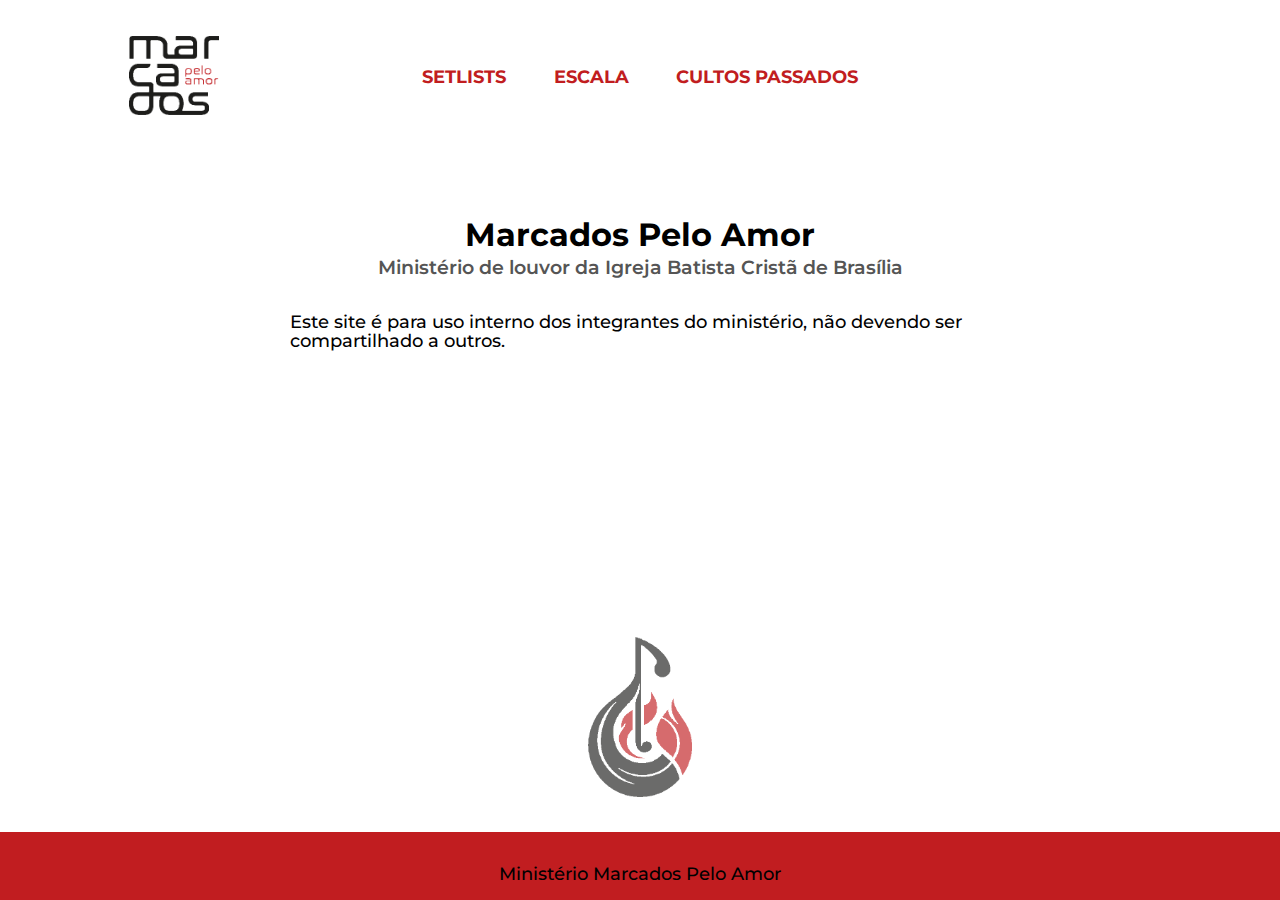
<file: index.html>
<!DOCTYPE html>
<html lang="pt-br">

<head>
    <meta charset="UTF-8">
    <meta http-equiv="U-XA-Compatible" content="IE-edge">
    <meta name="viewport" content="width=device-width, initial-scale=1.0">
    <title>Marcados Pelo Amor</title>
    <link rel="shortcut icon" href="./images/favicon.png" type="image/x-icon">
    <link rel="apple-touch-icon" sizes="583x583" href="./images/apple-touch-icon.png" type="image/png">
    <link rel="stylesheet" href="https://cdnjs.cloudflare.com/ajax/libs/font-awesome/6.4.0/css/all.min.css" integrity="sha512-iecdLmaskl7CVkqkXNQ/ZH/XLlvWZOJyj7Yy7tcenmpD1ypASozpmT/E0iPtmFIB46ZmdtAc9eNBvH0H/ZpiBw==" crossorigin="anonymous" referrerpolicy="no-referrer">
    <link rel="preconnect" href="https://fonts.googleapis.com">
    <link rel="preconnect" href="https://fonts.gstatic.com" crossorigin>
    <link href="https://fonts.googleapis.com/css2?family=Montserrat:wght@100;200;300;400;500;600;700;800;900&family=Open+Sans:wght@300;400;500;600;700;800&display=swap" rel="stylesheet">
    <link rel="stylesheet" href="styles.css">
</head>

<body>
    <header class="cabecalho">
        <nav class="cabecalho__nav">
            <a class="cabecalho__link ativo" href="setlists.html">Setlists</a>
            <a class="cabecalho__link" href="escala.html">Escala</a>
            <a class="cabecalho__link" href="cultos-passados.html">Cultos<br>
                 passados</a>
        </nav>

        <a class="cabecalho__logo-link" href="/site">
            <img class="cabecalho__logo-imagem" src="./images/logo-escrito-mma-black&red.png">
        </a>
    </header>

    <main class="conteudo">
        <h1 class="conteudo__titulo">Marcados Pelo Amor</h1>
        <h2 class="conteudo__subtitulo">Ministério de louvor da Igreja Batista Cristã de Brasília</h2>
        <p class="conteudo__texto">Este site é para uso interno dos integrantes do ministério, não devendo ser compartilhado a outros.</p>
    </main>
    
    <footer class="rodape">
        <img class="rodape__logo" src="./images/logo-desenho-mma-black&red.png">

        <section class="rodape__conteudo">
            <div class="rodape__links">
                <a class="rodape__link" href="https://www.instagram.com/ministeriomarcadospeloamor/" target="_blank">
                    <span class="fa-brands fa-instagram"></span>
                </a>
                <a class="rodape__link" href="https://www.facebook.com/ministeriomarcadospeloamor/" target="_blank">
                    <span class="fa-brands fa-facebook"></span>
                </a>
            </div>

            <p class="rodape__texto">Ministério Marcados Pelo Amor</p>
        </section>
    </footer>
</body>

</html>
</file>
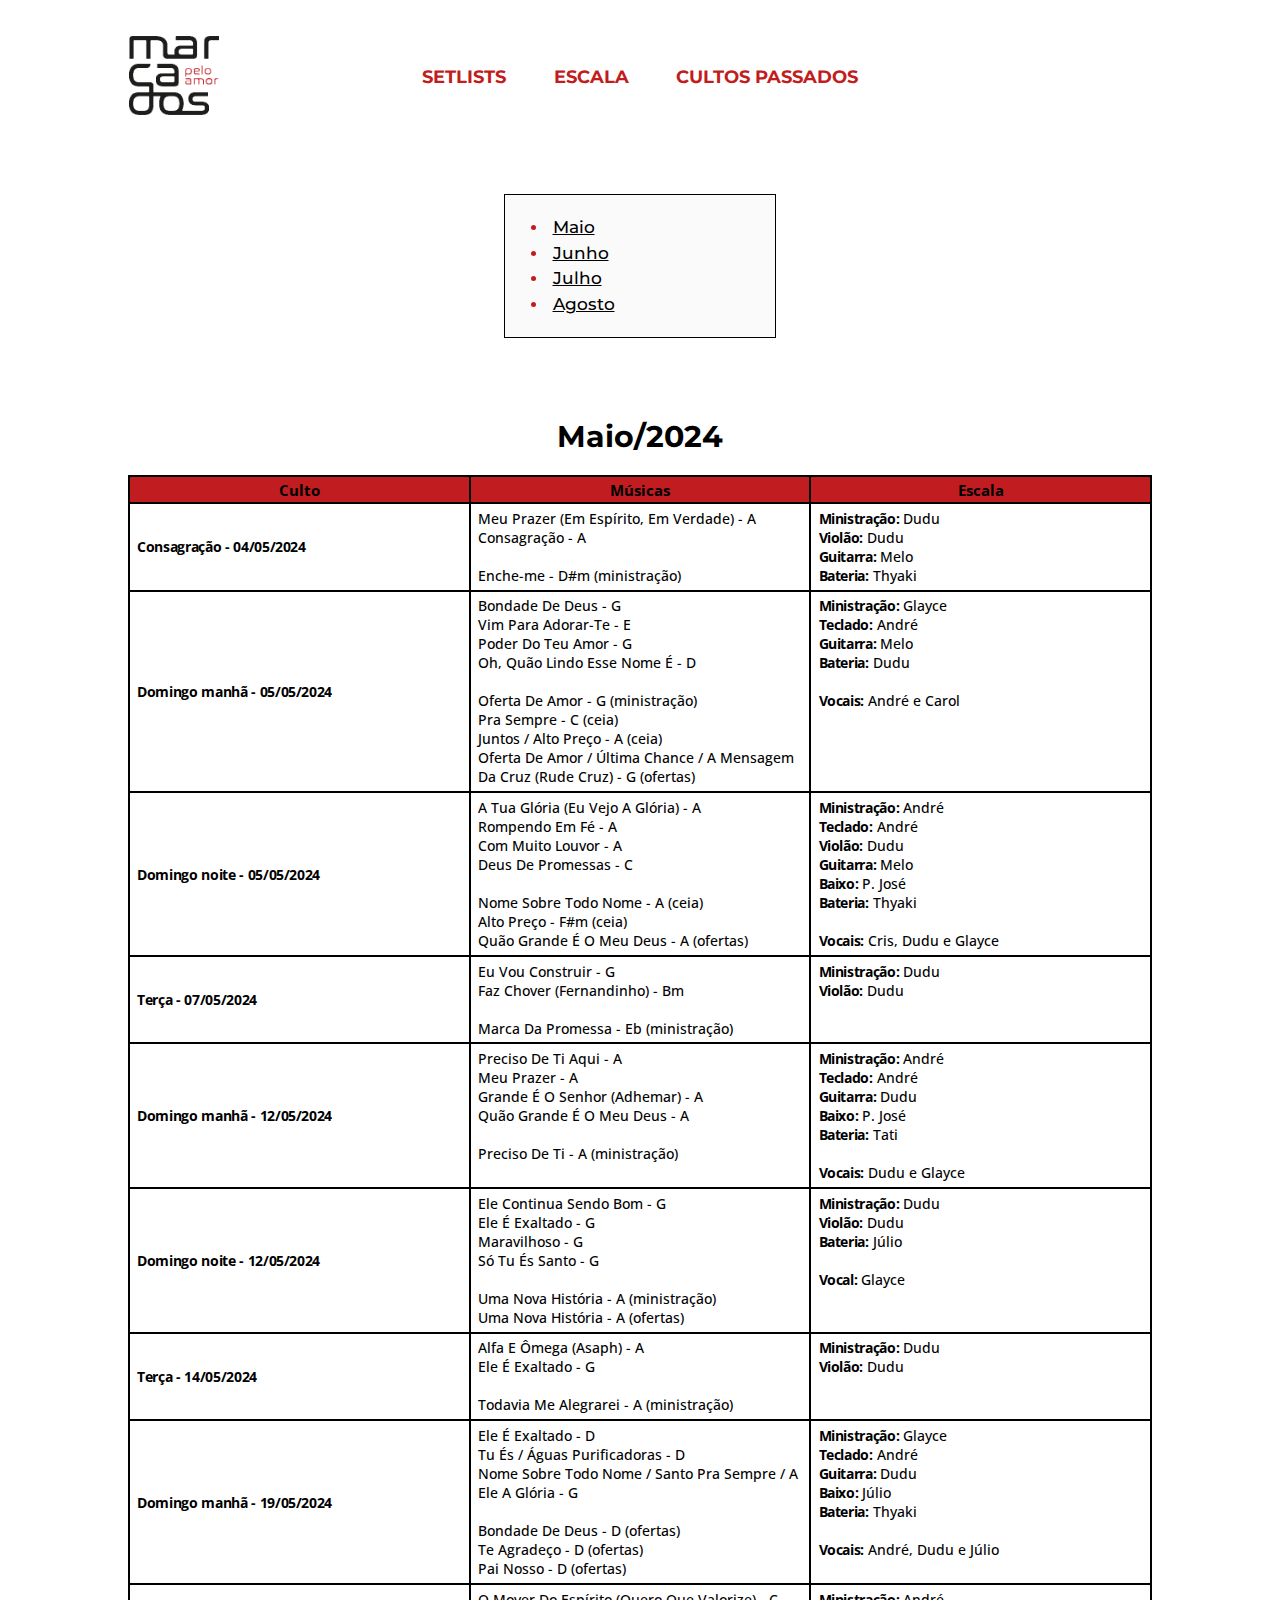
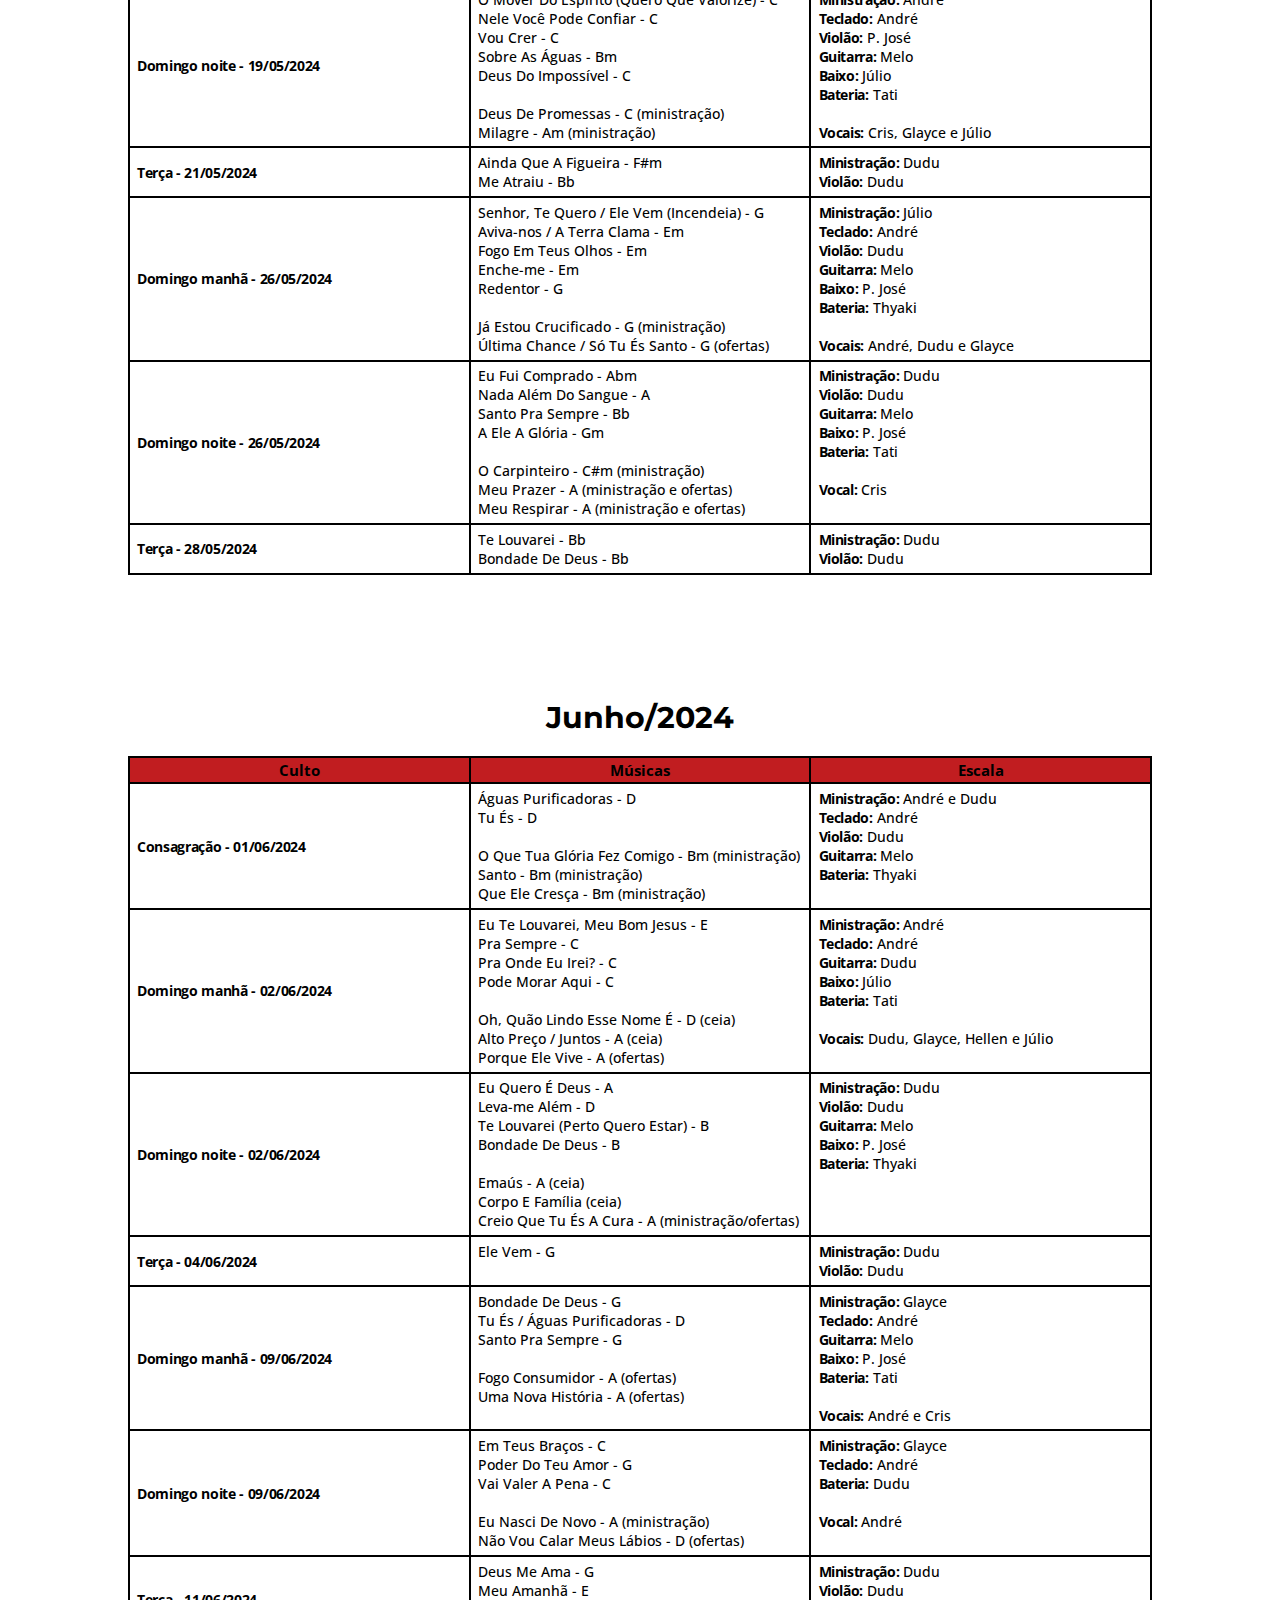
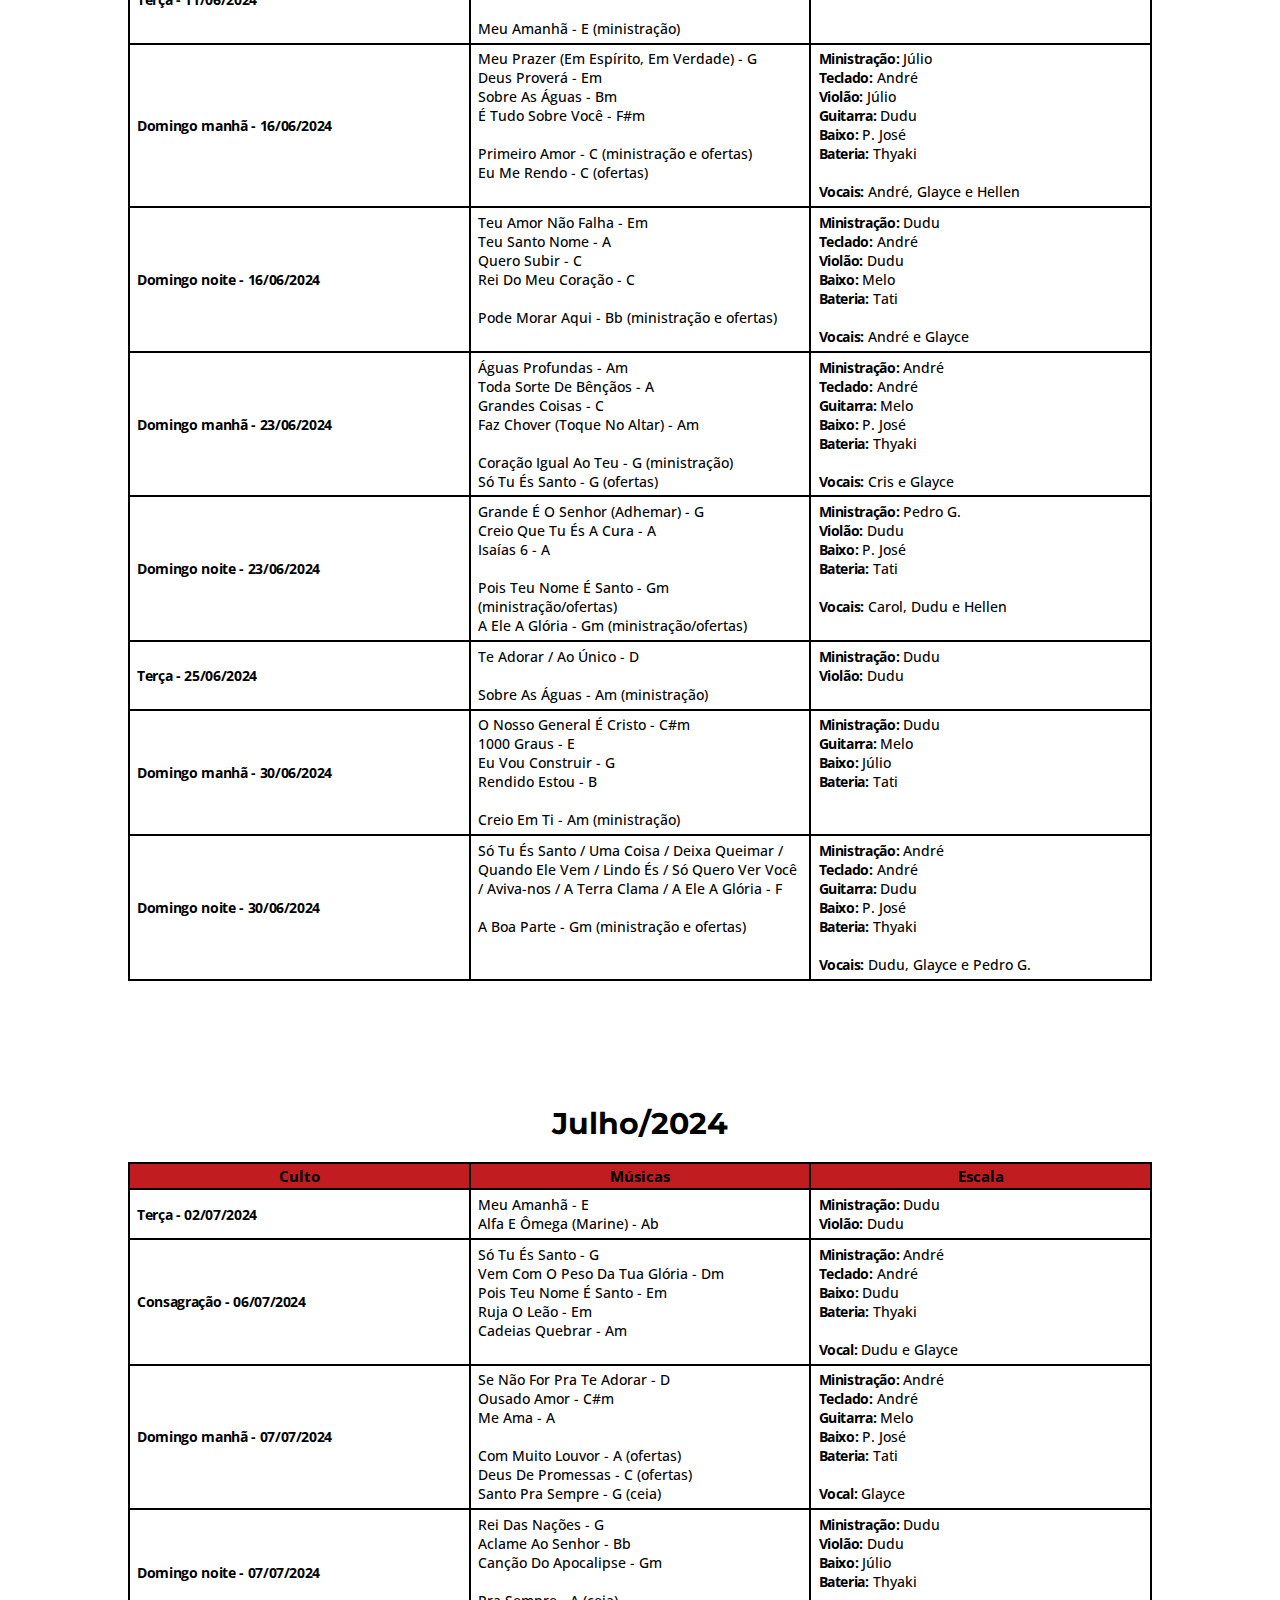
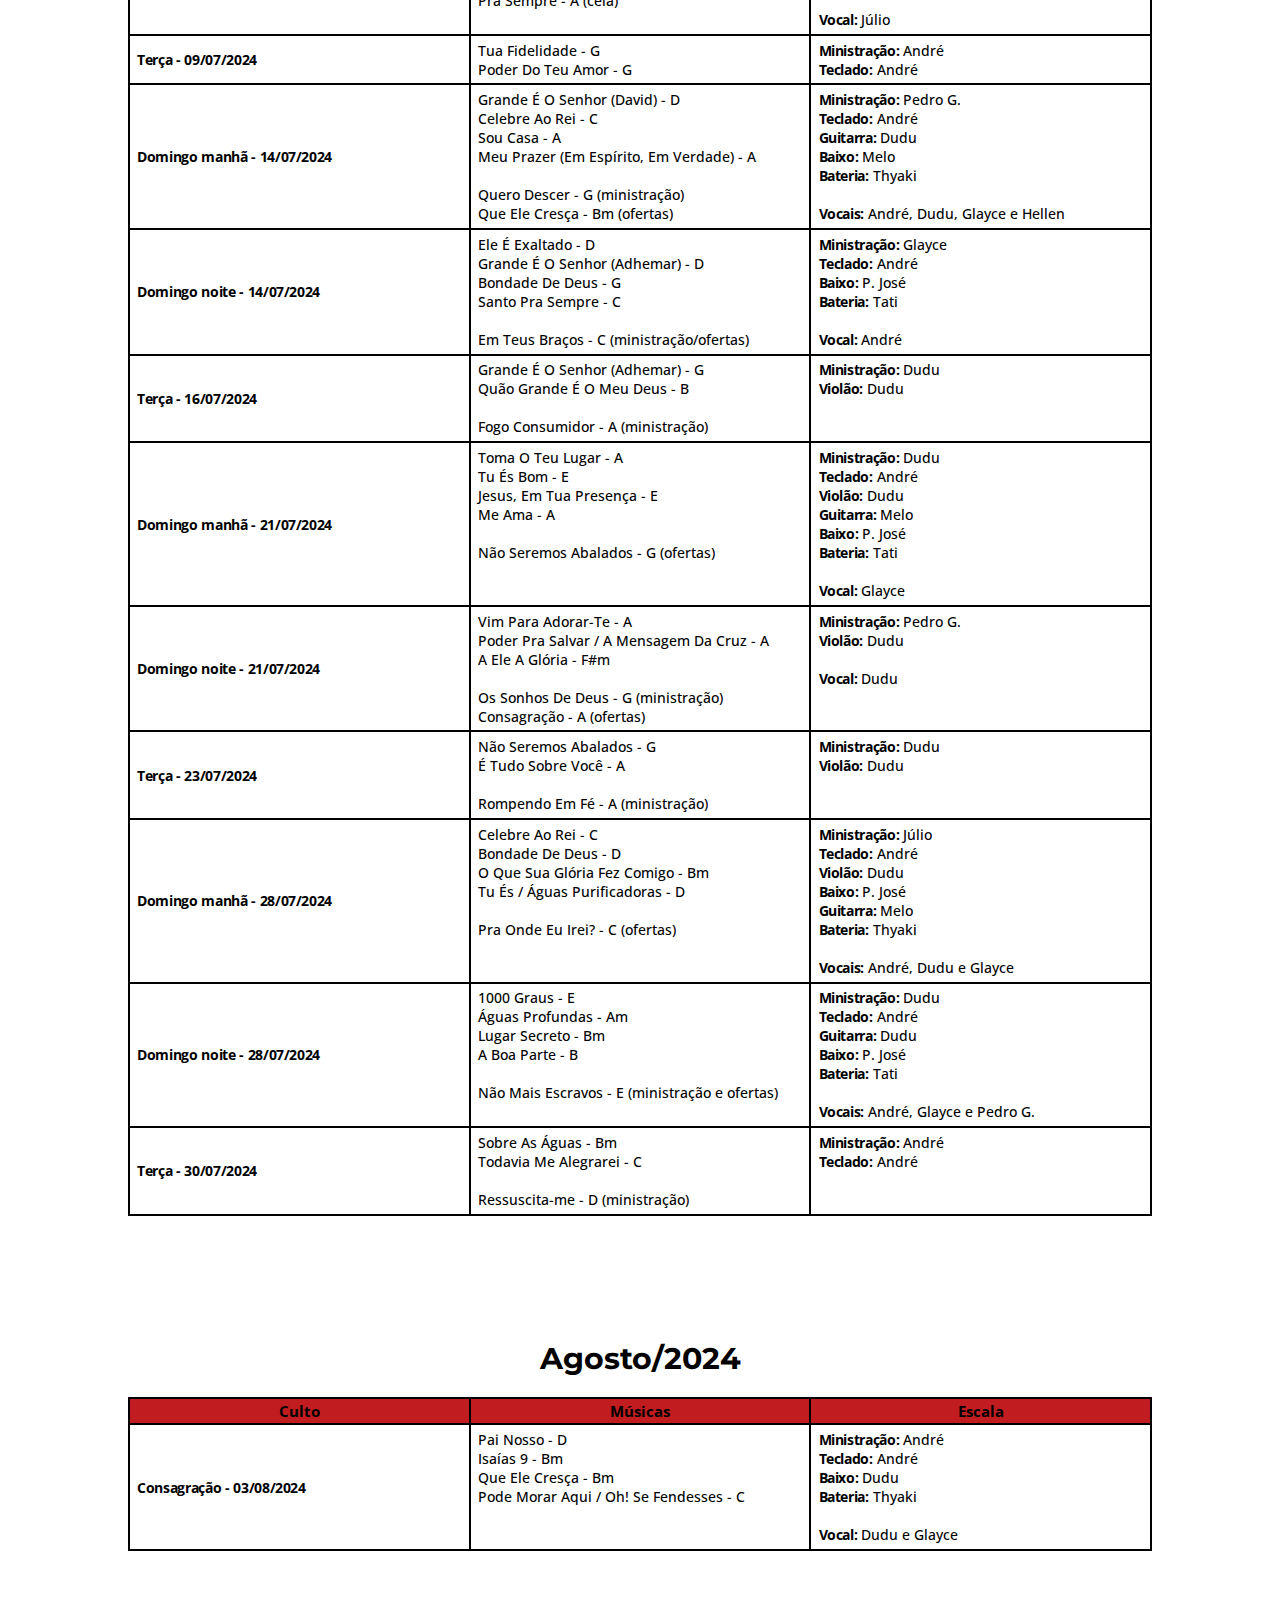
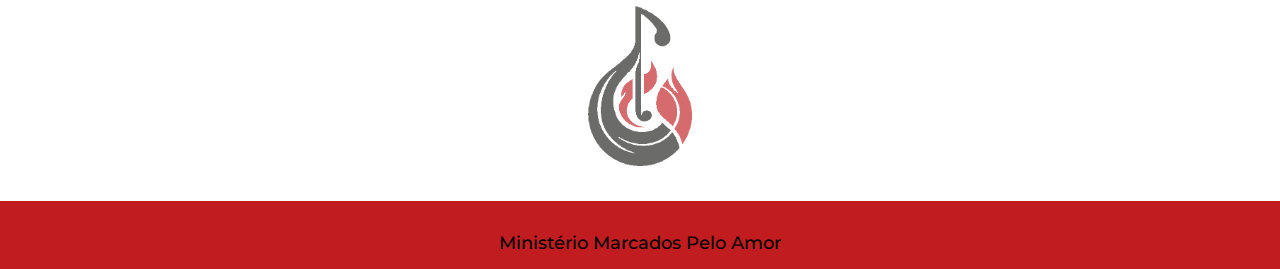
<file: cultos-passados.html>
<!DOCTYPE html>
<html lang="pt-br">

<head>
    <meta charset="UTF-8">
    <meta http-equiv="U-XA-Compatible" content="IE-edge">
    <meta name="viewport" content="width=device-width, initial-scale=1.0">
    <title>Cultos passados - Marcados Pelo Amor</title>
    <link rel="shortcut icon" href="./images/favicon.png" type="image/x-icon">
    <link rel="apple-touch-icon" sizes="583x583" href="./images/apple-touch-icon.png" type="image/png">
    <link rel="stylesheet" href="https://cdnjs.cloudflare.com/ajax/libs/font-awesome/6.4.0/css/all.min.css" integrity="sha512-iecdLmaskl7CVkqkXNQ/ZH/XLlvWZOJyj7Yy7tcenmpD1ypASozpmT/E0iPtmFIB46ZmdtAc9eNBvH0H/ZpiBw==" crossorigin="anonymous" referrerpolicy="no-referrer">
    <link rel="preconnect" href="https://fonts.googleapis.com">
    <link rel="preconnect" href="https://fonts.gstatic.com" crossorigin>
    <link href="https://fonts.googleapis.com/css2?family=Montserrat:wght@100;200;300;400;500;600;700;800;900&family=Open+Sans:wght@300;400;500;600;700;800&display=swap" rel="stylesheet">
    <link rel="stylesheet" href="escala&cultos-passados.css">
    <script src="./script/voltarParaOTopo.js" defer></script>
</head>

<body>
    <header class="cabecalho">        
        <nav class="cabecalho__nav">
            <a class="cabecalho__link" href="setlists.html">Setlists</a>
            <a class="cabecalho__link" href="escala.html">Escala</a>
            <a class="cabecalho__link" href="cultos-passados.html">Cultos<br>
                passados</a>
        </nav>

        <a class="cabecalho__logo-link" href="/site">
            <img class="cabecalho__logo-imagem" src="./images/logo-escrito-mma-black&red.png">
        </a>
    </header>

    <main class="conteudo">
        <div class="caixa-navegacao">
            <nav class="conteudo__nav">
                <ol class="conteudo__nav__lista">
                    <li class="conteudo__nav__lista-item">
                        <a href="#mes-1">Maio</a>
                    </li>
                    <li class="conteudo__nav__lista-item">
                        <a href="#mes-2">Junho</a>
                    </li>
                    <li class="conteudo__nav__lista-item">
                        <a href="#mes-3">Julho</a>
                    </li>
                    <li class="conteudo__nav__lista-item">
                        <a href="#mes-4">Agosto</a>
                    </li>
                    
                </ol>            
            </nav>
        </div>

        <section class="conteudo__meses">
            <section class="conteudo__mes" id="mes-1">
                <h4 class="passados-titulos">Maio/2024</h4>

                <section class="tabelas">
                    <table class="tabela mes-inteiro">
                        <thead class="tabela__titulos">
                            <tr>
                                <th class="tabela__titulo">Culto</th>
                                <th class="tabela__titulo">Músicas</th>
                                <th class="tabela__titulo">Escala</th>
                            </tr>
                        </thead>
                        
                        <tbody class="tabela__corpo">
                            <tr>
                                <td class="tabela__conteudo tabela__conteudo-data">
                                    <strong>Consagração - 04/05/2024</strong>
                                </td>
                                <td class="tabela__conteudo">
                                    Meu Prazer (Em Espírito, Em Verdade) - A<br>
                                    Consagração - A<br>
                                    <br>
                                    Enche-me - D#m (ministração)
                                </td>
                                <td class="tabela__conteudo">
                                    <strong>Ministração:</strong> Dudu<br>
                                    <strong>Violão:</strong> Dudu<br>
                                    <strong>Guitarra:</strong> Melo<br>
                                    <strong>Bateria:</strong> Thyaki
                                </td>
                            </tr>

                            <tr>
                                <td class="tabela__conteudo tabela__conteudo-data">
                                    <strong>Domingo manhã - 05/05/2024</strong>
                                </td>
                                <td class="tabela__conteudo">
                                    Bondade De Deus - G<br>
                                    Vim Para Adorar-Te - E<br>
                                    Poder Do Teu Amor - G<br>
                                    Oh, Quão Lindo Esse Nome É - D<br>
                                    <br>
                                    Oferta De Amor - G (ministração)<br>
                                    Pra Sempre - C (ceia)<br>
                                    Juntos / Alto Preço - A (ceia)<br>
                                    Oferta De Amor / Última Chance / A Mensagem Da Cruz (Rude Cruz) - G (ofertas)
                                </td>
                                <td class="tabela__conteudo">
                                    <strong>Ministração:</strong> Glayce<br>
                                    <strong>Teclado:</strong> André<br>
                                    <strong>Guitarra:</strong> Melo<br>
                                    <strong>Bateria:</strong> Dudu<br>
                                    <br>
                                    <strong>Vocais:</strong> André e Carol
                                </td>
                            </tr>

                            <tr>
                                <td class="tabela__conteudo tabela__conteudo-data">
                                    <strong>Domingo noite - 05/05/2024</strong>
                                </td>
                                <td class="tabela__conteudo">
                                    A Tua Glória (Eu Vejo A Glória) - A<br>
                                    Rompendo Em Fé - A<br>
                                    Com Muito Louvor - A<br>
                                    Deus De Promessas - C<br>
                                    <br>
                                    Nome Sobre Todo Nome - A (ceia)<br>
                                    Alto Preço - F#m (ceia)<br>
                                    Quão Grande É O Meu Deus - A (ofertas)
                                </td>
                                <td class="tabela__conteudo">
                                    <strong>Ministração:</strong> André<br>
                                    <strong>Teclado:</strong> André<br>
                                    <strong>Violão:</strong> Dudu<br>
                                    <strong>Guitarra:</strong> Melo<br>
                                    <strong>Baixo:</strong> P. José<br>
                                    <strong>Bateria:</strong> Thyaki<br>
                                    <br>
                                    <strong>Vocais:</strong> Cris, Dudu e Glayce
                                </td>
                            </tr>

                            <tr>
                                <td class="tabela__conteudo tabela__conteudo-data">
                                    <strong>Terça - 07/05/2024</strong>
                                </td>
                                <td class="tabela__conteudo">
                                    Eu Vou Construir - G<br>
                                    Faz Chover (Fernandinho) - Bm<br>
                                    <br>
                                    Marca Da Promessa - Eb (ministração)
                                </td>
                                <td class="tabela__conteudo">
                                    <strong>Ministração:</strong> Dudu<br>
                                    <strong>Violão:</strong> Dudu
                                </td>
                            </tr>

                            <tr>
                                <td class="tabela__conteudo tabela__conteudo-data">
                                    <strong>Domingo manhã - 12/05/2024</strong>
                                </td>
                                <td class="tabela__conteudo">
                                    Preciso De Ti Aqui - A<br>
                                    Meu Prazer - A<br>
                                    Grande É O Senhor (Adhemar) - A<br>
                                    Quão Grande É O Meu Deus - A<br>
                                    <br>
                                    Preciso De Ti - A (ministração)
                                </td>
                                <td class="tabela__conteudo">
                                    <strong>Ministração:</strong> André<br>
                                    <strong>Teclado:</strong> André<br>
                                    <strong>Guitarra:</strong> Dudu<br>
                                    <strong>Baixo:</strong> P. José<br>
                                    <strong>Bateria:</strong> Tati<br>
                                    <br>
                                    <strong>Vocais:</strong> Dudu e Glayce
                                </td>
                            </tr>

                            <tr>
                                <td class="tabela__conteudo tabela__conteudo-data">
                                    <strong>Domingo noite - 12/05/2024</strong>
                                </td>
                                <td class="tabela__conteudo">
                                    Ele Continua Sendo Bom - G<br>
                                    Ele É Exaltado - G<br>
                                    Maravilhoso - G<br>
                                    Só Tu És Santo - G<br>
                                    <br>
                                    Uma Nova História - A (ministração)<br>
                                    Uma Nova História - A (ofertas)
                                </td>
                                <td class="tabela__conteudo">
                                    <strong>Ministração:</strong> Dudu<br>
                                    <strong>Violão:</strong> Dudu<br>
                                    <strong>Bateria:</strong> Júlio<br>
                                    <br>
                                    <strong>Vocal:</strong> Glayce
                                </td>
                            </tr>

                            <tr>
                                <td class="tabela__conteudo tabela__conteudo-data">
                                    <strong>Terça - 14/05/2024</strong>
                                </td>
                                <td class="tabela__conteudo">
                                    Alfa E Ômega (Asaph) - A<br>
                                    Ele É Exaltado - G<br>
                                    <br>
                                    Todavia Me Alegrarei - A (ministração)
                                </td>
                                <td class="tabela__conteudo">
                                    <strong>Ministração:</strong> Dudu<br>
                                    <strong>Violão:</strong> Dudu
                                </td>
                            </tr>

                            <tr>
                                <td class="tabela__conteudo tabela__conteudo-data">
                                    <strong>Domingo manhã - 19/05/2024</strong>
                                </td>
                                <td class="tabela__conteudo">
                                    Ele É Exaltado - D<br>
                                    Tu És / Águas Purificadoras - D<br>
                                    Nome Sobre Todo Nome / Santo Pra Sempre / A Ele A Glória - G<br>
                                    <br>
                                    Bondade De Deus - D (ofertas)<br>
                                    Te Agradeço - D (ofertas)<br>
                                    Pai Nosso - D (ofertas)
                                </td>
                                <td class="tabela__conteudo">
                                    <strong>Ministração:</strong> Glayce<br>
                                    <strong>Teclado:</strong> André<br>
                                    <strong>Guitarra:</strong> Dudu<br>
                                    <strong>Baixo:</strong> Júlio<br>
                                    <strong>Bateria:</strong> Thyaki<br>
                                    <br>
                                    <strong>Vocais:</strong> André, Dudu e Júlio
                                </td>
                            </tr>

                            <tr>
                                <td class="tabela__conteudo tabela__conteudo-data">
                                    <strong>Domingo noite - 19/05/2024</strong>
                                </td>
                                <td class="tabela__conteudo">
                                    O Mover Do Espírito (Quero Que Valorize) - C<br>
                                    Nele Você Pode Confiar - C<br>
                                    Vou Crer - C<br>
                                    Sobre As Águas - Bm<br>
                                    Deus Do Impossível - C<br>
                                    <br>
                                    Deus De Promessas - C (ministração)<br>
                                    Milagre - Am (ministração)
                                </td>
                                <td class="tabela__conteudo">
                                    <strong>Ministração:</strong> André<br>
                                    <strong>Teclado:</strong> André<br>
                                    <strong>Violão:</strong> P. José<br>
                                    <strong>Guitarra:</strong> Melo<br>
                                    <strong>Baixo:</strong> Júlio<br>
                                    <strong>Bateria:</strong> Tati<br>
                                    <br>
                                    <strong>Vocais:</strong> Cris, Glayce e Júlio
                                </td>
                            </tr>

                            <tr>
                                <td class="tabela__conteudo tabela__conteudo-data">
                                    <strong>Terça - 21/05/2024</strong>
                                </td>
                                <td class="tabela__conteudo">
                                    Ainda Que A Figueira - F#m<br>
                                    Me Atraiu - Bb
                                </td>
                                <td class="tabela__conteudo">
                                    <strong>Ministração:</strong> Dudu<br>
                                    <strong>Violão:</strong> Dudu
                                </td>
                            </tr>

                            <tr>
                                <td class="tabela__conteudo tabela__conteudo-data">
                                    <strong>Domingo manhã - 26/05/2024</strong>
                                </td>
                                <td class="tabela__conteudo">
                                    Senhor, Te Quero / Ele Vem (Incendeia) - G<br>
                                    Aviva-nos / A Terra Clama - Em<br>
                                    Fogo Em Teus Olhos - Em<br>
                                    Enche-me - Em<br>
                                    Redentor - G<br>
                                    <br>
                                    Já Estou Crucificado - G (ministração)<br>
                                    Última Chance / Só Tu És Santo - G (ofertas)
                                </td>
                                <td class="tabela__conteudo">
                                    <strong>Ministração:</strong> Júlio<br>
                                    <strong>Teclado:</strong> André<br>
                                    <strong>Violão:</strong> Dudu<br>
                                    <strong>Guitarra:</strong> Melo<br>
                                    <strong>Baixo:</strong> P. José<br>
                                    <strong>Bateria:</strong> Thyaki<br>
                                    <br>
                                    <strong>Vocais:</strong> André, Dudu e Glayce
                                </td>
                            </tr>

                            <tr>
                                <td class="tabela__conteudo tabela__conteudo-data">
                                    <strong>Domingo noite - 26/05/2024</strong>
                                </td>
                                <td class="tabela__conteudo">
                                    Eu Fui Comprado - Abm<br>
                                    Nada Além Do Sangue - A<br>
                                    Santo Pra Sempre - Bb<br>
                                    A Ele A Glória - Gm<br>
                                    <br>
                                    O Carpinteiro - C#m (ministração)<br>
                                    Meu Prazer - A (ministração e ofertas)<br>
                                    Meu Respirar - A (ministração e ofertas)
                                </td>
                                <td class="tabela__conteudo">
                                    <strong>Ministração:</strong> Dudu<br>
                                    <strong>Violão:</strong> Dudu<br>
                                    <strong>Guitarra:</strong> Melo<br>
                                    <strong>Baixo:</strong> P. José<br>
                                    <strong>Bateria:</strong> Tati<br>
                                    <br>
                                    <strong>Vocal:</strong> Cris
                                </td>
                            </tr>

                            <tr>
                                <td class="tabela__conteudo tabela__conteudo-data">
                                    <strong>Terça - 28/05/2024</strong>
                                </td>
                                <td class="tabela__conteudo">
                                    Te Louvarei - Bb<br>
                                    Bondade De Deus - Bb
                                </td>
                                <td class="tabela__conteudo">
                                    <strong>Ministração:</strong> Dudu<br>
                                    <strong>Violão:</strong> Dudu
                                </td>
                            </tr>
                        </tbody>
                    </table>
                </section>
            </section>

            <section class="conteudo__mes" id="mes-2">
                <h4 class="passados-titulos">Junho/2024</h4>

                <section class="tabelas">
                    <table class="tabela mes-inteiro">
                        <thead class="tabela__titulos">
                            <tr>
                                <th class="tabela__titulo">Culto</th>
                                <th class="tabela__titulo">Músicas</th>
                                <th class="tabela__titulo">Escala</th>
                            </tr>
                        </thead>
                        
                        <tbody class="tabela__corpo">
                            <tr>
                                <td class="tabela__conteudo tabela__conteudo-data">
                                    <strong>Consagração - 01/06/2024</strong>
                                </td>
                                <td class="tabela__conteudo">
                                    Águas Purificadoras - D<br>
                                    Tu És - D<br>
                                    <br>
                                    O Que Tua Glória Fez Comigo - Bm (ministração)<br>
                                    Santo - Bm (ministração)<br>
                                    Que Ele Cresça - Bm (ministração)
                                </td>
                                <td class="tabela__conteudo">
                                    <strong>Ministração:</strong> André e Dudu<br>
                                    <strong>Teclado:</strong> André<br>
                                    <strong>Violão:</strong> Dudu<br>
                                    <strong>Guitarra:</strong> Melo<br>
                                    <strong>Bateria:</strong> Thyaki
                                </td>
                            </tr>

                            <tr>
                                <td class="tabela__conteudo tabela__conteudo-data">
                                    <strong>Domingo manhã - 02/06/2024</strong>
                                </td>
                                <td class="tabela__conteudo">
                                    Eu Te Louvarei, Meu Bom Jesus - E<br>
                                    Pra Sempre - C<br>
                                    Pra Onde Eu Irei? - C<br>
                                    Pode Morar Aqui - C<br>
                                    <br>
                                    Oh, Quão Lindo Esse Nome É - D (ceia)<br>
                                    Alto Preço / Juntos - A (ceia)<br>
                                    Porque Ele Vive - A (ofertas)
                                </td>
                                <td class="tabela__conteudo">
                                    <strong>Ministração:</strong> André<br>
                                    <strong>Teclado:</strong> André<br>
                                    <strong>Guitarra:</strong> Dudu<br>
                                    <strong>Baixo:</strong> Júlio<br>
                                    <strong>Bateria:</strong> Tati<br>
                                    <br>
                                    <strong>Vocais:</strong> Dudu, Glayce, Hellen e Júlio
                                </td>
                            </tr>

                            <tr>
                                <td class="tabela__conteudo tabela__conteudo-data">
                                    <strong>Domingo noite - 02/06/2024</strong>
                                </td>
                                <td class="tabela__conteudo">
                                    Eu Quero É Deus - A<br>
                                    Leva-me Além - D<br>
                                    Te Louvarei (Perto Quero Estar) - B<br>
                                    Bondade De Deus - B<br>
                                    <br>
                                    Emaús - A (ceia)<br>
                                    Corpo E Família (ceia)<br>
                                    Creio Que Tu És A Cura - A (ministração/ofertas)
                                </td>
                                <td class="tabela__conteudo">
                                    <strong>Ministração:</strong> Dudu<br>
                                    <strong>Violão:</strong> Dudu<br>
                                    <strong>Guitarra:</strong> Melo<br>
                                    <strong>Baixo:</strong> P. José<br>
                                    <strong>Bateria:</strong> Thyaki
                                </td>
                            </tr>

                            <tr>
                                <td class="tabela__conteudo tabela__conteudo-data">
                                    <strong>Terça - 04/06/2024</strong>
                                </td>
                                <td class="tabela__conteudo">
                                    Ele Vem - G
                                </td>
                                <td class="tabela__conteudo">
                                    <strong>Ministração:</strong> Dudu<br>
                                    <strong>Violão:</strong> Dudu
                                </td>
                            </tr>

                            <tr>
                                <td class="tabela__conteudo tabela__conteudo-data">
                                    <strong>Domingo manhã - 09/06/2024</strong>
                                </td>
                                <td class="tabela__conteudo">
                                    Bondade De Deus - G<br>
                                    Tu És / Águas Purificadoras - D<br>
                                    Santo Pra Sempre - G<br>
                                    <br>
                                    Fogo Consumidor - A (ofertas)<br>
                                    Uma Nova História - A (ofertas)
                                </td>
                                <td class="tabela__conteudo">
                                    <strong>Ministração:</strong> Glayce<br>
                                    <strong>Teclado:</strong> André<br>
                                    <strong>Guitarra:</strong> Melo<br>
                                    <strong>Baixo:</strong> P. José<br>
                                    <strong>Bateria:</strong> Tati<br>
                                    <br>
                                    <strong>Vocais:</strong> André e Cris
                                </td>
                            </tr>

                            <tr>
                                <td class="tabela__conteudo tabela__conteudo-data">
                                    <strong>Domingo noite - 09/06/2024</strong>
                                </td>
                                <td class="tabela__conteudo">
                                    Em Teus Braços - C<br>
                                    Poder Do Teu Amor - G<br>
                                    Vai Valer A Pena - C<br>
                                    <br>
                                    Eu Nasci De Novo - A (ministração)<br>
                                    Não Vou Calar Meus Lábios - D (ofertas)
                                </td>
                                <td class="tabela__conteudo">
                                    <strong>Ministração:</strong> Glayce<br>
                                    <strong>Teclado:</strong> André<br>
                                    <strong>Bateria:</strong> Dudu<br>
                                    <br>
                                    <strong>Vocal:</strong> André
                                </td>
                            </tr>

                            <tr>
                                <td class="tabela__conteudo tabela__conteudo-data">
                                    <strong>Terça - 11/06/2024</strong>
                                </td>
                                <td class="tabela__conteudo">
                                    Deus Me Ama - G<br>
                                    Meu Amanhã - E<br>
                                    <br>
                                    Meu Amanhã - E (ministração)
                                </td>
                                <td class="tabela__conteudo">
                                    <strong>Ministração:</strong> Dudu<br>
                                    <strong>Violão:</strong> Dudu
                                </td>
                            </tr>

                            <tr>
                                <td class="tabela__conteudo tabela__conteudo-data">
                                    <strong>Domingo manhã - 16/06/2024</strong>
                                </td>
                                <td class="tabela__conteudo">
                                    Meu Prazer (Em Espírito, Em Verdade) - G<br>
                                    Deus Proverá - Em<br>
                                    Sobre As Águas - Bm<br>
                                    É Tudo Sobre Você - F#m<br>
                                    <br>
                                    Primeiro Amor - C (ministração e ofertas)<br>
                                    Eu Me Rendo - C (ofertas)
                                </td>
                                <td class="tabela__conteudo">
                                    <strong>Ministração:</strong> Júlio<br>
                                    <strong>Teclado:</strong> André<br>
                                    <strong>Violão:</strong> Júlio<br>
                                    <strong>Guitarra:</strong> Dudu<br>
                                    <strong>Baixo:</strong> P. José<br>
                                    <strong>Bateria:</strong> Thyaki<br>
                                    <br>
                                    <strong>Vocais:</strong> André, Glayce e Hellen
                                </td>
                            </tr>

                            <tr>
                                <td class="tabela__conteudo tabela__conteudo-data">
                                    <strong>Domingo noite - 16/06/2024</strong>
                                </td>
                                <td class="tabela__conteudo">
                                    Teu Amor Não Falha - Em<br>
                                    Teu Santo Nome - A<br>
                                    Quero Subir - C<br>
                                    Rei Do Meu Coração - C<br>
                                    <br>
                                    Pode Morar Aqui - Bb (ministração e ofertas)
                                </td>
                                <td class="tabela__conteudo">
                                    <strong>Ministração:</strong> Dudu<br>
                                    <strong>Teclado:</strong> André<br>
                                    <strong>Violão:</strong> Dudu<br>
                                    <strong>Baixo:</strong> Melo<br>
                                    <strong>Bateria:</strong> Tati<br>
                                    <br>
                                    <strong>Vocais:</strong> André e Glayce
                                </td>
                            </tr>

                            <tr>
                                <td class="tabela__conteudo tabela__conteudo-data">
                                    <strong>Domingo manhã - 23/06/2024</strong>
                                </td>
                                <td class="tabela__conteudo">
                                    Águas Profundas - Am<br>
                                    Toda Sorte De Bênçãos - A<br>
                                    Grandes Coisas - C<br>
                                    Faz Chover (Toque No Altar) - Am<br>
                                    <br>
                                    Coração Igual Ao Teu - G (ministração)<br>
                                    Só Tu És Santo - G (ofertas)
                                </td>
                                <td class="tabela__conteudo">
                                    <strong>Ministração:</strong> André<br>
                                    <strong>Teclado:</strong> André<br>
                                    <strong>Guitarra:</strong> Melo<br>
                                    <strong>Baixo:</strong> P. José<br>
                                    <strong>Bateria:</strong> Thyaki<br>
                                    <br>
                                    <strong>Vocais:</strong> Cris e Glayce
                                </td>
                            </tr>

                            <tr>
                                <td class="tabela__conteudo tabela__conteudo-data">
                                    <strong>Domingo noite - 23/06/2024</strong>
                                </td>
                                <td class="tabela__conteudo">
                                    Grande É O Senhor (Adhemar) - G<br>
                                    Creio Que Tu És A Cura - A<br>
                                    Isaías 6 - A<br>
                                    <br>
                                    Pois Teu Nome É Santo - Gm (ministração/ofertas)<br>
                                    A Ele A Glória - Gm (ministração/ofertas)
                                </td>
                                <td class="tabela__conteudo">
                                    <strong>Ministração:</strong> Pedro G.<br>
                                    <strong>Violão:</strong> Dudu<br>
                                    <strong>Baixo:</strong> P. José<br>
                                    <strong>Bateria:</strong> Tati<br>
                                    <br>
                                    <strong>Vocais:</strong> Carol, Dudu e Hellen
                                </td>
                            </tr>

                            <tr>
                                <td class="tabela__conteudo tabela__conteudo-data">
                                    <strong>Terça - 25/06/2024</strong>
                                </td>
                                <td class="tabela__conteudo">
                                    Te Adorar / Ao Único - D<br>
                                    <br>
                                    Sobre As Águas - Am (ministração)
                                </td>
                                <td class="tabela__conteudo">
                                    <strong>Ministração:</strong> Dudu<br>
                                    <strong>Violão:</strong> Dudu
                                </td>
                            </tr>

                            <tr>
                                <td class="tabela__conteudo tabela__conteudo-data">
                                    <strong>Domingo manhã - 30/06/2024</strong>
                                </td>
                                <td class="tabela__conteudo">
                                    O Nosso General É Cristo - C#m<br>
                                    1000 Graus - E<br>
                                    Eu Vou Construir - G<br>
                                    Rendido Estou - B<br>
                                    <br>
                                    Creio Em Ti - Am (ministração)
                                </td>
                                <td class="tabela__conteudo">
                                    <strong>Ministração:</strong> Dudu<br>
                                    <strong>Guitarra:</strong> Melo<br>
                                    <strong>Baixo:</strong> Júlio<br>
                                    <strong>Bateria:</strong> Tati<br>
                                </td>
                            </tr>

                            <tr>
                                <td class="tabela__conteudo tabela__conteudo-data">
                                    <strong>Domingo noite - 30/06/2024</strong>
                                </td>
                                <td class="tabela__conteudo">
                                    Só Tu És Santo / Uma Coisa / Deixa Queimar / Quando Ele Vem / Lindo És / Só Quero Ver Você / Aviva-nos / A Terra Clama / A Ele A Glória - F<br>
                                    <br>
                                    A Boa Parte - Gm (ministração e ofertas)
                                </td>
                                <td class="tabela__conteudo">
                                    <strong>Ministração:</strong> André<br>
                                    <strong>Teclado:</strong> André<br>
                                    <strong>Guitarra:</strong> Dudu<br>
                                    <strong>Baixo:</strong> P. José<br>
                                    <strong>Bateria:</strong> Thyaki<br>
                                    <br>
                                    <strong>Vocais:</strong> Dudu, Glayce e Pedro G.
                                </td>
                            </tr>
                        </tbody>
                    </table>
                </section>
            </section>

            <section class="conteudo__mes" id="mes-3">
                <h4 class="passados-titulos">Julho/2024</h4>

                <section class="tabelas">
                    <table class="tabela mes-inteiro">
                        <thead class="tabela__titulos">
                            <tr>
                                <th class="tabela__titulo">Culto</th>
                                <th class="tabela__titulo">Músicas</th>
                                <th class="tabela__titulo">Escala</th>
                            </tr>
                        </thead>
                        
                        <tbody class="tabela__corpo">
                            <tr>
                                <td class="tabela__conteudo tabela__conteudo-data">
                                    <strong>Terça - 02/07/2024</strong>
                                </td>
                                <td class="tabela__conteudo">
                                    Meu Amanhã - E<br>
                                    Alfa E Ômega (Marine) - Ab
                                </td>
                                <td class="tabela__conteudo">
                                    <strong>Ministração:</strong> Dudu<br>
                                    <strong>Violão:</strong> Dudu
                                </td>
                            </tr>

                            <tr>
                                <td class="tabela__conteudo tabela__conteudo-data">
                                    <strong>Consagração - 06/07/2024</strong>
                                </td>
                                <td class="tabela__conteudo">
                                    Só Tu És Santo - G<br>
                                    Vem Com O Peso Da Tua Glória - Dm<br>
                                    Pois Teu Nome É Santo - Em<br>
                                    Ruja O Leão - Em<br>
                                    Cadeias Quebrar - Am
                                </td>
                                <td class="tabela__conteudo">
                                    <strong>Ministração:</strong> André<br>
                                    <strong>Teclado:</strong> André<br>
                                    <strong>Baixo:</strong> Dudu<br>
                                    <strong>Bateria:</strong> Thyaki<br>
                                    <br>
                                    <strong>Vocal:</strong> Dudu e Glayce<br>
                                </td>
                            </tr>

                            <tr>
                                <td class="tabela__conteudo tabela__conteudo-data">
                                    <strong>Domingo manhã - 07/07/2024</strong>
                                </td>
                                <td class="tabela__conteudo">
                                    Se Não For Pra Te Adorar - D<br>
                                    Ousado Amor - C#m<br>
                                    Me Ama - A<br>
                                    <br>
                                    Com Muito Louvor - A (ofertas)<br>
                                    Deus De Promessas - C (ofertas)<br>
                                    Santo Pra Sempre - G (ceia)
                                </td>
                                <td class="tabela__conteudo">
                                    <strong>Ministração:</strong> André<br>
                                    <strong>Teclado:</strong> André<br>
                                    <strong>Guitarra:</strong> Melo<br>
                                    <strong>Baixo:</strong> P. José<br>
                                    <strong>Bateria:</strong> Tati<br>
                                    <br>
                                    <strong>Vocal:</strong> Glayce
                                </td>
                            </tr>

                            <tr>
                                <td class="tabela__conteudo tabela__conteudo-data">
                                    <strong>Domingo noite - 07/07/2024</strong>
                                </td>
                                <td class="tabela__conteudo">
                                    Rei Das Nações - G<br>
                                    Aclame Ao Senhor - Bb<br>
                                    Canção Do Apocalipse - Gm<br>
                                    <br>
                                    Pra Sempre - A (ceia)
                                </td>
                                <td class="tabela__conteudo">
                                    <strong>Ministração:</strong> Dudu<br>
                                    <strong>Violão:</strong> Dudu<br>
                                    <strong>Baixo:</strong> Júlio<br>
                                    <strong>Bateria:</strong> Thyaki<br>
                                    <br>
                                    <strong>Vocal:</strong> Júlio
                                </td>
                            </tr>

                            <tr>
                                <td class="tabela__conteudo tabela__conteudo-data">
                                    <strong>Terça - 09/07/2024</strong>
                                </td>
                                <td class="tabela__conteudo">
                                    Tua Fidelidade - G<br>
                                    Poder Do Teu Amor - G
                                </td>
                                <td class="tabela__conteudo">
                                    <strong>Ministração:</strong> André<br>
                                    <strong>Teclado:</strong> André
                                </td>
                            </tr>

                            <tr>
                                <td class="tabela__conteudo tabela__conteudo-data">
                                    <strong>Domingo manhã - 14/07/2024</strong>
                                </td>
                                <td class="tabela__conteudo">
                                    Grande É O Senhor (David) - D<br>
                                    Celebre Ao Rei - C<br>
                                    Sou Casa - A<br>
                                    Meu Prazer (Em Espírito, Em Verdade) - A<br>
                                    <br>
                                    Quero Descer - G (ministração)<br>
                                    Que Ele Cresça - Bm (ofertas)
                                </td>
                                <td class="tabela__conteudo">
                                    <strong>Ministração:</strong> Pedro G.<br>
                                    <strong>Teclado:</strong> André<br>
                                    <strong>Guitarra:</strong> Dudu<br>
                                    <strong>Baixo:</strong> Melo<br>
                                    <strong>Bateria:</strong> Thyaki<br>
                                    <br>
                                    <strong>Vocais:</strong> André, Dudu, Glayce e Hellen
                                </td>
                            </tr>

                            <tr>
                                <td class="tabela__conteudo tabela__conteudo-data">
                                    <strong>Domingo noite - 14/07/2024</strong>
                                </td>
                                <td class="tabela__conteudo">
                                    Ele É Exaltado - D<br>
                                    Grande É O Senhor (Adhemar) - D<br>
                                    Bondade De Deus - G<br>
                                    Santo Pra Sempre - C<br>
                                    <br>
                                    Em Teus Braços - C (ministração/ofertas)
                                </td>
                                <td class="tabela__conteudo">
                                    <strong>Ministração:</strong> Glayce<br>
                                    <strong>Teclado:</strong> André<br>
                                    <strong>Baixo:</strong> P. José<br>
                                    <strong>Bateria:</strong> Tati<br>
                                    <br>
                                    <strong>Vocal:</strong> André
                                </td>
                            </tr>

                            <tr>
                                <td class="tabela__conteudo tabela__conteudo-data">
                                    <strong>Terça - 16/07/2024</strong>
                                </td>
                                <td class="tabela__conteudo">
                                    Grande É O Senhor (Adhemar) - G<br>
                                    Quão Grande É O Meu Deus - B<br>
                                    <br>
                                    Fogo Consumidor - A (ministração)
                                </td>
                                <td class="tabela__conteudo">
                                    <strong>Ministração:</strong> Dudu<br>
                                    <strong>Violão:</strong> Dudu
                                </td>
                            </tr>

                            <tr>
                                <td class="tabela__conteudo tabela__conteudo-data">
                                    <strong>Domingo manhã - 21/07/2024</strong>
                                </td>
                                <td class="tabela__conteudo">
                                    Toma O Teu Lugar - A<br>
                                    Tu És Bom - E<br>
                                    Jesus, Em Tua Presença - E<br>
                                    Me Ama - A<br>
                                    <br>
                                    Não Seremos Abalados - G (ofertas)
                                </td>
                                <td class="tabela__conteudo">
                                    <strong>Ministração:</strong> Dudu<br>
                                    <strong>Teclado:</strong> André<br>
                                    <strong>Violão:</strong> Dudu<br>
                                    <strong>Guitarra:</strong> Melo<br>
                                    <strong>Baixo:</strong> P. José<br>
                                    <strong>Bateria:</strong> Tati<br>
                                    <br>
                                    <strong>Vocal:</strong> Glayce
                                </td>
                            </tr>

                            <tr>
                                <td class="tabela__conteudo tabela__conteudo-data">
                                    <strong>Domingo noite - 21/07/2024</strong>
                                </td>
                                <td class="tabela__conteudo">
                                    Vim Para Adorar-Te - A<br>
                                    Poder Pra Salvar / A Mensagem Da Cruz - A<br>
                                    A Ele A Glória - F#m<br>
                                    <br>
                                    Os Sonhos De Deus - G (ministração)<br>
                                    Consagração - A (ofertas)
                                </td>
                                <td class="tabela__conteudo">
                                    <strong>Ministração:</strong> Pedro G.<br>
                                    <strong>Violão:</strong> Dudu<br>
                                    <br>
                                    <strong>Vocal:</strong> Dudu
                                </td>
                            </tr>

                            <tr>
                                <td class="tabela__conteudo tabela__conteudo-data">
                                    <strong>Terça - 23/07/2024</strong>
                                </td>
                                <td class="tabela__conteudo">
                                    Não Seremos Abalados - G<br>
                                    É Tudo Sobre Você - A<br>
                                    <br>
                                    Rompendo Em Fé - A (ministração)
                                </td>
                                <td class="tabela__conteudo">
                                    <strong>Ministração:</strong> Dudu<br>
                                    <strong>Violão:</strong> Dudu
                                </td>
                            </tr>

                            <tr>
                                <td class="tabela__conteudo tabela__conteudo-data">
                                    <strong>Domingo manhã - 28/07/2024</strong>
                                </td>
                                <td class="tabela__conteudo">
                                    Celebre Ao Rei - C<br>
                                    Bondade De Deus - D<br>
                                    O Que Sua Glória Fez Comigo - Bm<br>
                                    Tu És / Águas Purificadoras - D<br>
                                    <br>
                                    Pra Onde Eu Irei? - C (ofertas)
                                </td>
                                <td class="tabela__conteudo">
                                    <strong>Ministração:</strong> Júlio<br>
                                    <strong>Teclado:</strong> André<br>
                                    <strong>Violão:</strong> Dudu<br>
                                    <strong>Baixo:</strong> P. José<br>
                                    <strong>Guitarra:</strong> Melo<br>
                                    <strong>Bateria:</strong> Thyaki<br>
                                    <br>
                                    <strong>Vocais:</strong> André, Dudu e Glayce
                                </td>
                            </tr>

                            <tr>
                                <td class="tabela__conteudo tabela__conteudo-data">
                                    <strong>Domingo noite - 28/07/2024</strong>
                                </td>
                                <td class="tabela__conteudo">
                                    1000 Graus - E<br>
                                    Águas Profundas - Am<br>
                                    Lugar Secreto - Bm<br>
                                    A Boa Parte - B<br>
                                    <br>
                                    Não Mais Escravos - E (ministração e ofertas)
                                </td>
                                <td class="tabela__conteudo">
                                    <strong>Ministração:</strong> Dudu<br>
                                    <strong>Teclado:</strong> André<br>
                                    <strong>Guitarra:</strong> Dudu<br>
                                    <strong>Baixo:</strong> P. José<br>
                                    <strong>Bateria:</strong> Tati<br>
                                    <br>
                                    <strong>Vocais:</strong> André, Glayce e Pedro G.
                                </td>
                            </tr>

                            <tr>
                                <td class="tabela__conteudo tabela__conteudo-data">
                                    <strong>Terça - 30/07/2024</strong>
                                </td>
                                <td class="tabela__conteudo">
                                    Sobre As Águas - Bm<br>
                                    Todavia Me Alegrarei - C<br>
                                    <br>
                                    Ressuscita-me - D (ministração)
                                </td>
                                <td class="tabela__conteudo">
                                    <strong>Ministração:</strong> André<br>
                                    <strong>Teclado:</strong> André
                                </td>
                            </tr>
                        </tbody>
                    </table>
                </section>
            </section>

            <section class="conteudo__mes" id="mes-4">
                <h4 class="passados-titulos">Agosto/2024</h4>

                <section class="tabelas">
                    <table class="tabela mes-inteiro">
                        <thead class="tabela__titulos">
                            <tr>
                                <th class="tabela__titulo">Culto</th>
                                <th class="tabela__titulo">Músicas</th>
                                <th class="tabela__titulo">Escala</th>
                            </tr>
                        </thead>
                        
                        <tbody class="tabela__corpo">
                            <tr>
                                <td class="tabela__conteudo tabela__conteudo-data">
                                    <strong>Consagração - 03/08/2024</strong>
                                </td>
                                <td class="tabela__conteudo">
                                    Pai Nosso - D<br>
                                    Isaías 9 - Bm<br>
                                    Que Ele Cresça - Bm<br>
                                    Pode Morar Aqui / Oh! Se Fendesses - C
                                </td>
                                <td class="tabela__conteudo">
                                    <strong>Ministração:</strong> André<br>
                                    <strong>Teclado:</strong> André<br>
                                    <strong>Baixo:</strong> Dudu<br>
                                    <strong>Bateria:</strong> Thyaki<br>
                                    <br>
                                    <strong>Vocal:</strong> Dudu e Glayce<br>
                                </td>
                            </tr>

                            <!-- <tr>
                                <td class="tabela__conteudo tabela__conteudo-data">
                                    <strong>Domingo manhã - 07/07/2024</strong>
                                </td>
                                <td class="tabela__conteudo">
                                    Se Não For Pra Te Adorar - D<br>
                                    Ousado Amor - C#m<br>
                                    Me Ama - A<br>
                                    <br>
                                    Com Muito Louvor - A (ofertas)<br>
                                    Deus De Promessas - C (ofertas)<br>
                                    Santo Pra Sempre - G (ceia)
                                </td>
                                <td class="tabela__conteudo">
                                    <strong>Ministração:</strong> André<br>
                                    <strong>Teclado:</strong> André<br>
                                    <strong>Guitarra:</strong> Melo<br>
                                    <strong>Baixo:</strong> P. José<br>
                                    <strong>Bateria:</strong> Tati<br>
                                    <br>
                                    <strong>Vocal:</strong> Glayce
                                </td>
                            </tr>

                            <tr>
                                <td class="tabela__conteudo tabela__conteudo-data">
                                    <strong>Domingo noite - 07/07/2024</strong>
                                </td>
                                <td class="tabela__conteudo">
                                    Rei Das Nações - G<br>
                                    Aclame Ao Senhor - Bb<br>
                                    Canção Do Apocalipse - Gm<br>
                                    <br>
                                    Pra Sempre - A (ceia)
                                </td>
                                <td class="tabela__conteudo">
                                    <strong>Ministração:</strong> Dudu<br>
                                    <strong>Violão:</strong> Dudu<br>
                                    <strong>Baixo:</strong> Júlio<br>
                                    <strong>Bateria:</strong> Thyaki<br>
                                    <br>
                                    <strong>Vocal:</strong> Júlio
                                </td>
                            </tr>

                            <tr>
                                <td class="tabela__conteudo tabela__conteudo-data">
                                    <strong>Terça - 09/07/2024</strong>
                                </td>
                                <td class="tabela__conteudo">
                                    Tua Fidelidade - G<br>
                                    Poder Do Teu Amor - G
                                </td>
                                <td class="tabela__conteudo">
                                    <strong>Ministração:</strong> André<br>
                                    <strong>Teclado:</strong> André
                                </td>
                            </tr> -->
                        </tbody>
                    </table>
                </section>
            </section>
        </section>
        <button id="voltar-topo" title="Voltar para o topo">Voltar para o topo</button>
    </main>

    <footer class="rodape">
        <img class="rodape__logo rodape__logo--com-calc" src="./images/logo-desenho-mma-black&red.png">

        <section class="rodape__conteudo">
            <div class="rodape__links">
                <a class="rodape__link" href="https://www.instagram.com/ministeriomarcadospeloamor/" target="_blank">
                    <span class="fa-brands fa-instagram"></span>
                </a>
                <a class="rodape__link" href="https://www.facebook.com/ministeriomarcadospeloamor/" target="_blank">
                    <span class="fa-brands fa-facebook"></span>
                </a>
            </div>

            <p class="rodape__texto">Ministério Marcados Pelo Amor</p>
        </section>
    </footer>
</body>

</html>
</file>
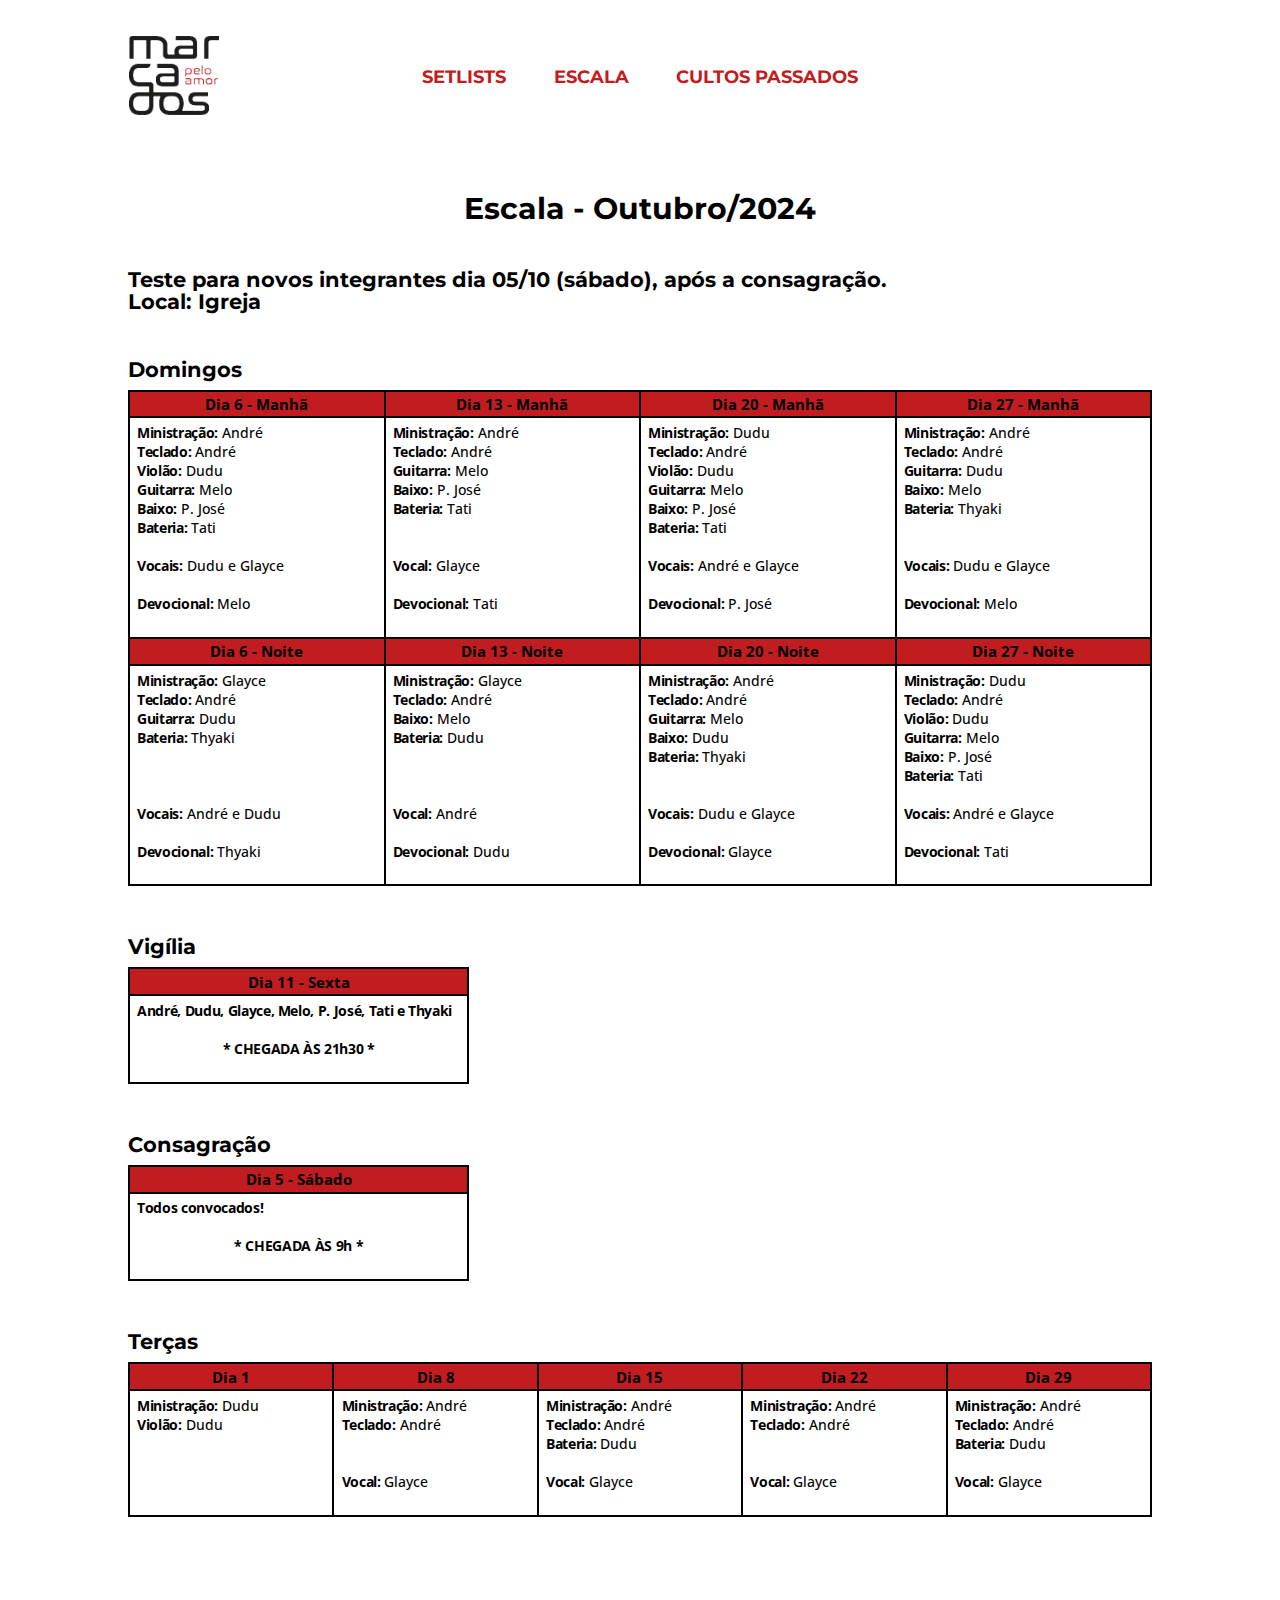
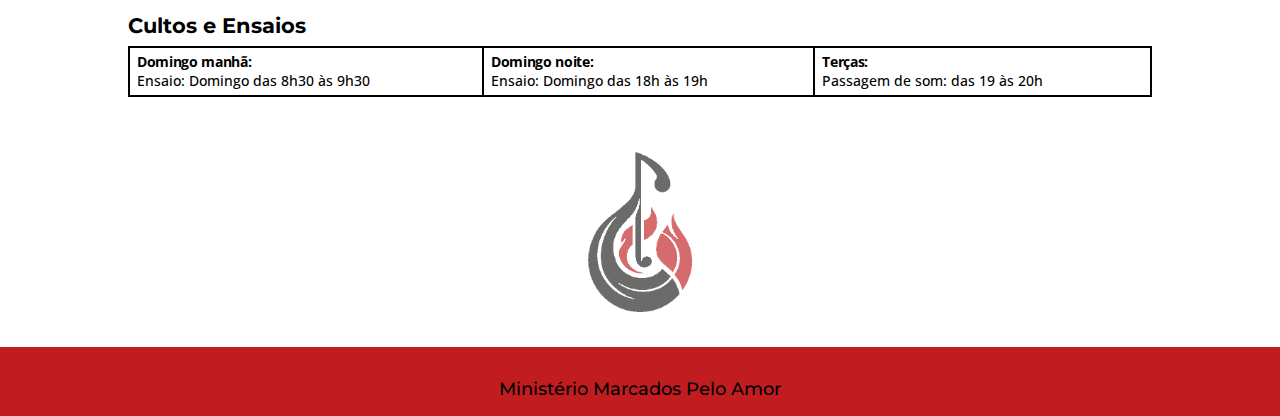
<file: escala.html>
<!DOCTYPE html>
<html lang="pt-br">

<head>
    <meta charset="UTF-8">
    <meta http-equiv="U-XA-Compatible" content="IE-edge">
    <meta name="viewport" content="width=device-width, initial-scale=1.0">
    <title>Escala - Marcados Pelo Amor</title>
    <link rel="shortcut icon" href="./images/favicon.png" type="image/x-icon">
    <link rel="apple-touch-icon" sizes="583x583" href="./images/apple-touch-icon.png" type="image/png">
    <link rel="stylesheet" href="https://cdnjs.cloudflare.com/ajax/libs/font-awesome/6.4.0/css/all.min.css" integrity="sha512-iecdLmaskl7CVkqkXNQ/ZH/XLlvWZOJyj7Yy7tcenmpD1ypASozpmT/E0iPtmFIB46ZmdtAc9eNBvH0H/ZpiBw==" crossorigin="anonymous" referrerpolicy="no-referrer">
    <link rel="preconnect" href="https://fonts.googleapis.com">
    <link rel="preconnect" href="https://fonts.gstatic.com" crossorigin>
    <link href="https://fonts.googleapis.com/css2?family=Montserrat:wght@100;200;300;400;500;600;700;800;900&family=Open+Sans:wght@300;400;500;600;700;800&display=swap" rel="stylesheet">
    <link rel="stylesheet" href="escala&cultos-passados.css">
    <script src="./script/modal.js" defer></script>
</head>

<body>
    <header class="cabecalho">
         <nav class="cabecalho__nav">
            <a class="cabecalho__link" href="setlists.html">Setlists</a>
            <a class="cabecalho__link" href="escala.html">Escala</a>
            <a class="cabecalho__link" href="cultos-passados.html">Cultos<br>
                 passados</a>
        </nav>

        <a class="cabecalho__logo-link" href="/site">
            <img class="cabecalho__logo-imagem" src="./images/logo-escrito-mma-black&red.png">
        </a>
    </header>

    <main class="conteudo">
        <h4 class="escala-titulo">Escala - Outubro/2024</h4>

        <p class="aviso">Teste para novos integrantes <span class="data-evento">dia 05/10</span> <span class="dia-evento">(sábado)</span>, após a consagração.<br>
            Local: Igreja</p>

        <section class="tabelas">        
            <table class="tabela domingos">        
                <caption>Domingos</caption>
        
                <!-- Manhã -->
                <thead class="tabela__titulos">
                    <tr>
                        <th class="tabela__titulo">Dia 6 - Manhã</th>
                        <th class="tabela__titulo">Dia 13 - Manhã</th>
                        <th class="tabela__titulo">Dia 20 - Manhã</th>
                        <th class="tabela__titulo">Dia 27 - Manhã</th>
                        <!-- <th class="tabela__titulo">Dia 29 - Manhã</th> -->
                    </tr>
                </thead>

                <tbody class="tabela__corpo">
                    <tr>
                        <!-- 1º domingo -->
                        <td class="tabela__conteudo">
                            <strong>Ministração:</strong> André<br>
                            <strong>Teclado:</strong> André<br>
                            <strong>Violão:</strong> Dudu<br>
                            <strong>Guitarra:</strong> Melo<br>
                            <strong>Baixo:</strong> P. José<br>
                            <strong>Bateria:</strong> Tati<br>
                            <br>
                            <strong>Vocais:</strong> Dudu e Glayce<br>
                            <br>
                            <strong>Devocional:</strong> Melo<br>
                            <br>
                            <!-- <strong class="centralizar-texto">* SEM ENSAIO SEXTA *</strong> -->
                            <!-- <br> -->
                        </td>
                        
                        <!-- 2º domingo -->
                        <td class="tabela__conteudo">
                            <strong>Ministração:</strong> André<br>
                            <strong>Teclado:</strong> André<br>
                            <!-- <strong>Violão:</strong> Dudu<br> -->
                            <strong>Guitarra:</strong> Melo<br>
                            <strong>Baixo:</strong> P. José<br>
                            <strong>Bateria:</strong> Tati<br>
                            <br>
                            <br>
                            <strong>Vocal:</strong> Glayce<br>
                            <br>
                            <strong>Devocional:</strong> Tati<br>
                            <br>
                            <!-- <strong class="centralizar-texto">* SEM ENSAIO SEXTA *</strong> -->
                            <!-- <br> -->
                        </td>
                        
                        <!-- 3º domingo -->
                        <td class="tabela__conteudo">
                            <strong>Ministração:</strong> Dudu<br>
                            <strong>Teclado:</strong> André<br>
                            <strong>Violão:</strong> Dudu<br>
                            <strong>Guitarra:</strong> Melo<br>
                            <strong>Baixo:</strong> P. José<br>
                            <strong>Bateria:</strong> Tati<br>
                            <br>
                            <strong>Vocais:</strong> André e Glayce<br>
                            <br>
                            <strong>Devocional:</strong> P. José<br>
                            <br>
                            <!-- <strong class="centralizar-texto">* SEM ENSAIO SEXTA *</strong> -->
                            <!-- <br> -->
                        </td>
        
                        <!-- 4º domingo -->
                        <td class="tabela__conteudo">
                            <strong>Ministração:</strong> André<br>
                            <strong>Teclado:</strong> André<br>
                            <!-- <strong>Violão:</strong> Dudu<br> -->
                            <strong>Guitarra:</strong> Dudu<br>
                            <strong>Baixo:</strong> Melo<br>
                            <strong>Bateria:</strong> Thyaki<br>
                            <br>
                            <br>
                            <strong>Vocais:</strong> Dudu e Glayce<br>
                            <br>
                            <strong>Devocional:</strong> Melo<br>
                            <br>
                            <!-- <strong class="centralizar-texto">* SEM ENSAIO SEXTA *</strong> -->
                            <!-- <br> -->
                        </td>
        
                        <!-- 5º domingo -->
                        <!-- <td class="tabela__conteudo">
                            <strong>Ministração:</strong> Glayce<br>
                            <strong>Teclado:</strong> André<br>
                            <strong>Violão:</strong> Dudu<br>
                            <strong>Guitarra:</strong> Dudu<br>
                            <strong>Baixo:</strong> P. José<br>
                            <strong>Bateria:</strong> Thyaki<br>
                            <br>
                            <br>
                            <strong>Vocais:</strong> André, Dudu e Hellen<br>
                            <br>
                            <strong>Devocional:</strong> Glayce<br>
                            <br>
                        </td> -->
                    </tr>        
                </tbody>
    
                <!-- Noite -->
                <thead class="tabela__titulos">
                    <tr>
                        <th class="tabela__titulo">Dia 6 - Noite</th>
                        <th class="tabela__titulo">Dia 13 - Noite</th>
                        <th class="tabela__titulo">Dia 20 - Noite</th>
                        <th class="tabela__titulo">Dia 27 - Noite</th>
                        <!-- <th class="tabela__titulo">Dia 29 - Noite</th> -->
                    </tr>
                </thead>
                
                <tbody class="tabela__corpo">
                    <tr>
                        <!-- 1º domingo -->
                        <td class="tabela__conteudo">
                            <strong>Ministração:</strong> Glayce<br>
                            <strong>Teclado:</strong> André<br>
                            <!-- <strong>Violão:</strong> Dudu<br> -->
                            <strong>Guitarra:</strong> Dudu<br>
                            <!-- <strong>Baixo:</strong> Melo<br> -->
                            <strong>Bateria:</strong> Thyaki<br>
                            <br>
                            <br>
                            <br>
                            <strong>Vocais:</strong> André e Dudu<br>
                            <br>
                            <strong>Devocional:</strong> Thyaki<br>
                            <br>
                        </td>
                
                        <!-- 2º domingo -->
                        <td class="tabela__conteudo">
                            <strong>Ministração:</strong> Glayce<br>
                            <strong>Teclado:</strong> André<br>
                            <!-- <strong>Violão:</strong> Dudu<br> -->
                            <!-- <strong>Guitarra:</strong> Melo<br> -->
                            <strong>Baixo:</strong> Melo<br>
                            <strong>Bateria:</strong> Dudu<br>
                            <br>
                            <br>
                            <br>
                            <strong>Vocal:</strong> André<br>
                            <br>
                            <strong>Devocional:</strong> Dudu<br>
                            <br>
                            <!-- <strong class="centralizar-texto">* HORÁRIO DE CHEGADA A DEFINIR PELO JÚLIO *</strong> -->
                            <!-- <br> -->
                        </td>
                
                        <!-- 3º domingo -->
                        <td class="tabela__conteudo">
                            <strong>Ministração:</strong> André<br>
                            <strong>Teclado:</strong> André<br>
                            <!-- <strong>Violão:</strong> Dudu<br> -->
                            <strong>Guitarra:</strong> Melo<br>
                            <strong>Baixo:</strong> Dudu<br>
                            <strong>Bateria:</strong> Thyaki<br>
                            <br>
                            <br>
                            <strong>Vocais:</strong> Dudu e Glayce<br>
                            <br>
                            <strong>Devocional:</strong> Glayce<br>
                            <br>
                            <!-- <strong class="centralizar-texto">* HORÁRIO DE CHEGADA A DEFINIR PELO JÚLIO *</strong> -->
                            <!-- <br> -->
                        </td>
                
                        <!-- 4º domingo -->
                        <td class="tabela__conteudo">
                            <strong>Ministração:</strong> Dudu<br>
                            <strong>Teclado:</strong> André<br>
                            <strong>Violão:</strong> Dudu<br>
                            <strong>Guitarra:</strong> Melo<br>
                            <strong>Baixo:</strong> P. José<br>
                            <strong>Bateria:</strong> Tati<br>
                            <br>
                            <strong>Vocais:</strong> André e Glayce<br>
                            <br>
                            <strong>Devocional:</strong> Tati<br>
                            <br>
                            <!-- <strong class="centralizar-texto">* SEM CULTO *</strong> -->
                            <!-- <br> -->
                        </td>
                
                        <!-- 5º domingo -->
                        <!-- <td class="tabela__conteudo">
                            <strong>Ministração:</strong> André<br>
                            <strong>Teclado:</strong> André<br>
                            <strong>Violão:</strong> Dudu<br>
                            <strong>Guitarra:</strong> Melo<br>
                            <strong>Baixo:</strong> S. Thiago<br>
                            <strong>Bateria:</strong> Tati<br>
                            <br>
                            <strong>Vocais:</strong> Dudu e Glayce<br>
                            <br>
                            <strong>Devocional:</strong> Tati<br>
                            <br>
                        </td> -->
                    </tr>                
                </tbody>
            </table>

            <table class="tabela tabela-isolada">
                <caption>Vigília</caption>
            
                <thead class="tabela__titulos">
                    <tr>
                        <th class="tabela__titulo">Dia 11 - Sexta</th>
                    </tr>
                </thead>                       

                <tbody class="tabela__corpo">
                    <tr>
                        <td class="tabela__conteudo">
                            <strong>André, Dudu, Glayce, Melo, P. José, Tati e Thyaki</strong><br>
                            <br>
                            <strong class="centralizar-texto">* CHEGADA ÀS 21h30 *</strong>
                            <br>
                        </td>
                    </tr>
                </tbody>
            </table>

            <table class="tabela tabela-isolada">
                <caption>Consagração</caption>
            
                <thead class="tabela__titulos">
                    <tr>
                        <th class="tabela__titulo">Dia 5 - Sábado</th>
                    </tr>
                </thead>                       

                <tbody class="tabela__corpo">
                    <tr>
                        <td class="tabela__conteudo">
                            <strong>Todos convocados!</strong><br>
                            <br>
                            <strong class="centralizar-texto">* CHEGADA ÀS 9h *</strong>
                            <br>
                        </td>
                    </tr>
                </tbody>
            </table>

            <!-- Terças -->
            <table class="tabela">
                <caption>Terças</caption>
            
                <thead class="tabela__titulos">
                    <tr>
                        <th class="tabela__titulo">Dia 1</th>
                        <th class="tabela__titulo">Dia 8</th>
                        <th class="tabela__titulo">Dia 15</th>
                        <th class="tabela__titulo">Dia 22</th>
                        <th class="tabela__titulo">Dia 29</th>
                    </tr>
                </thead>

                <tbody class="tabela__corpo">
                    <tr>
                        <td class="tabela__conteudo">
                            <strong>Ministração:</strong> Dudu<br>
                            <strong>Violão:</strong> Dudu<br>
                            <br>
                        </td>

                        <td class="tabela__conteudo">
                            <strong>Ministração:</strong> André<br>
                            <strong>Teclado:</strong> André<br>
                            <br>
                            <br>
                            <strong>Vocal:</strong> Glayce<br>
                            <br>
                        </td>

                        <td class="tabela__conteudo">
                            <strong>Ministração:</strong> André<br>
                            <strong>Teclado:</strong> André<br>
                            <strong>Bateria:</strong> Dudu<br>
                            <br>
                            <strong>Vocal:</strong> Glayce<br>
                            <br>
                        </td>
                        
                        <td class="tabela__conteudo">
                            <strong>Ministração:</strong> André<br>
                            <strong>Teclado:</strong> André<br>
                            <br>
                            <br>
                            <strong>Vocal:</strong> Glayce<br>
                            <br>
                        </td>

                        <td class="tabela__conteudo">
                            <strong>Ministração:</strong> André<br>
                            <strong>Teclado:</strong> André<br>
                            <strong>Bateria:</strong> Dudu<br>
                            <br>
                            <strong>Vocal:</strong> Glayce<br>
                            <br>
                        </td>
                    </tr>
                </tbody>
            </table>

            <table class="tabela cultos-e-ensaios">
                <caption>Cultos e Ensaios</caption>

                <tbody class="tabela__corpo">
                    <tr>
                        <td class="tabela__conteudo">
                            <strong>Domingo manhã:</strong><br>
                            Ensaio: Domingo das 8h30 às 9h30
                        </td>
                        <td class="tabela__conteudo">
                            <strong>Domingo noite:</strong><br>
                            Ensaio: Domingo das 18h às 19h
                        </td>
                        <td class="tabela__conteudo">
                            <strong>Terças:</strong><br>
                            Passagem de som: das 19 às 20h
                        </td>
                    </tr>
                </tbody>
            </table>
        </section>
    </main>

    <footer class="rodape">
        <img class="rodape__logo rodape__logo--com-calc" src="./images/logo-desenho-mma-black&red.png">

        <section class="rodape__conteudo">
            <div class="rodape__links">
                <a class="rodape__link" href="https://www.instagram.com/ministeriomarcadospeloamor/" target="_blank">
                    <span class="fa-brands fa-instagram"></span>
                </a>
                <a class="rodape__link" href="https://www.facebook.com/ministeriomarcadospeloamor/" target="_blank">
                    <span class="fa-brands fa-facebook"></span>
                </a>
            </div>

            <p class="rodape__texto">Ministério Marcados Pelo Amor</p>
        </section>
    </footer>

    <div class="janela-modal hidden" id="janela-modal">
        <div class="modal">
            <button class="modal-fechar" id="modal-fechar">X</button>
            <h6 class="modal-titulo">Atenção</h6>
            <p class="modal-texto"></p>
        </div>
    </div>
</body>

</html>
</file>
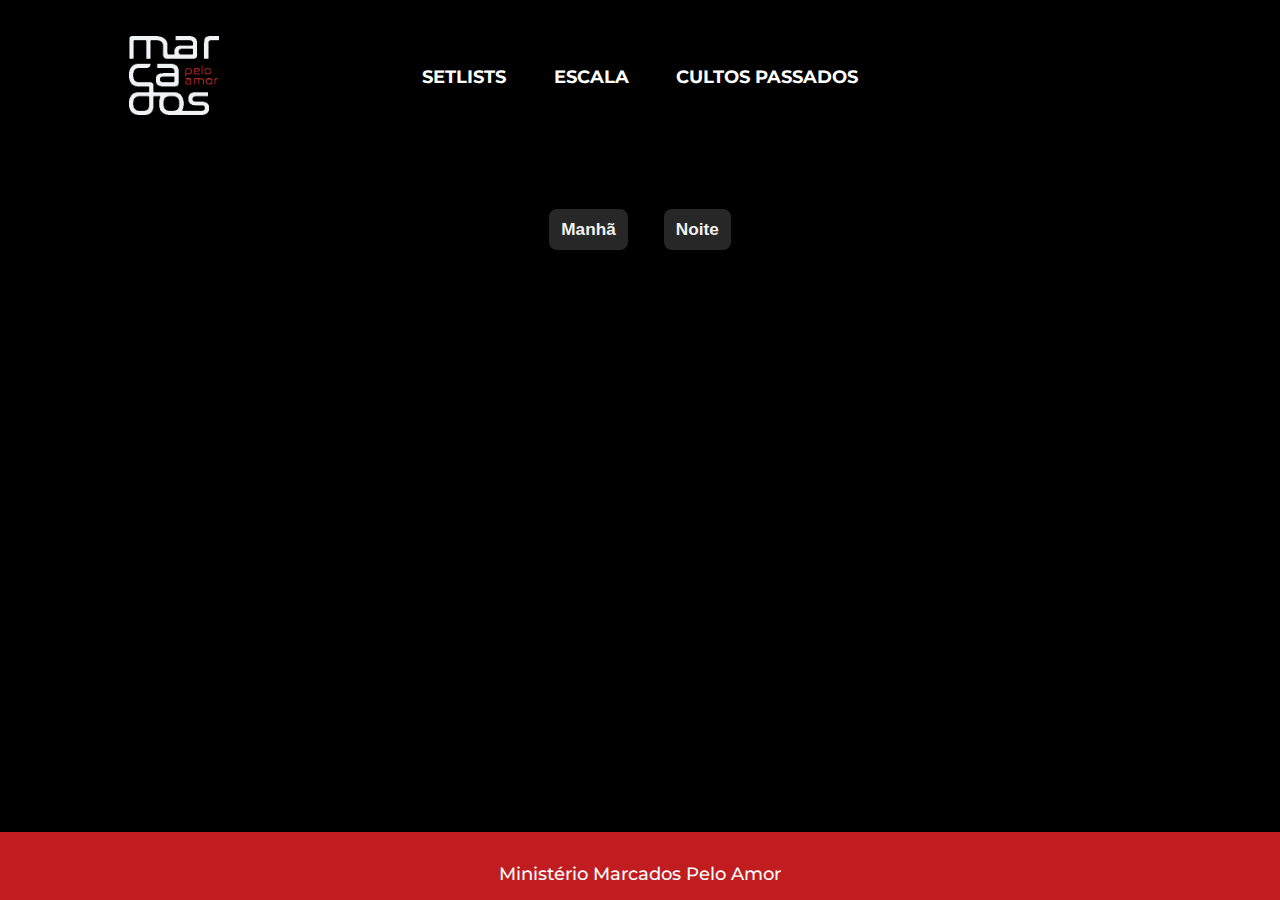
<file: setlists.html>
<!DOCTYPE html>
<html lang="pt-br">

<head>
    <meta charset="UTF-8">
    <meta http-equiv="U-XA-Compatible" content="IE-edge">
    <meta name="viewport" content="width=device-width, initial-scale=1.0">
    <title>Setlists - Marcados Pelo Amor</title>
    <link rel="shortcut icon" href="./images/favicon.png" type="image/x-icon">
    <link rel="apple-touch-icon" sizes="583x583" href="./images/apple-touch-icon.png" type="image/png">
    <link rel="stylesheet" href="https://cdnjs.cloudflare.com/ajax/libs/font-awesome/6.4.0/css/all.min.css" integrity="sha512-iecdLmaskl7CVkqkXNQ/ZH/XLlvWZOJyj7Yy7tcenmpD1ypASozpmT/E0iPtmFIB46ZmdtAc9eNBvH0H/ZpiBw==" crossorigin="anonymous" referrerpolicy="no-referrer">
    <link rel="preconnect" href="https://fonts.googleapis.com">
    <link rel="preconnect" href="https://fonts.gstatic.com" crossorigin>
    <link href="https://fonts.googleapis.com/css2?family=Montserrat:wght@100;200;300;400;500;600;700;800;900&family=Open+Sans:wght@300;400;500;600;700;800&display=swap" rel="stylesheet">
    <link rel="stylesheet" href="setlists.css">
    <script src="setlists.js" defer></script>
</head>

<body>
    <header class="cabecalho">      
        <nav class="cabecalho__nav">
            <a class="cabecalho__link" href="setlists.html">Setlists</a>
            <a class="cabecalho__link" href="escala.html">Escala</a>
            <a class="cabecalho__link " href="cultos-passados.html">Cultos<br>
                 passados</a>
        </nav>

        <a class="cabecalho__logo-link" href="/site">
            <img class="cabecalho__logo-imagem" src="./images/logo-escrito-mma-white&red.png">
        </a>
    </header>
    
    <main class="corpo">
        <section class="corpo__opcoes">
            <div class="corpo__opcoes-container">
                <ul class="corpo__opcoes-lista">
                    <li class="corpo__opcoes-lista-item">
                        <button class="corpo__opcoes-botao" id="botao-manha">Manhã</button>
                    </li>
                    <li class="corpo__opcoes-lista-item">
                        <button class="corpo__opcoes-botao" id="botao-noite">Noite</button>
                    </li>
                </ul>
            </div>
        </section>

        <section class="corpo__conteudo conteudo-manha">
            <h3 class="corpo__titulo">Manhã - 29/09/2024</h3>

            <ol class="lista__musicas">
                <li class="lista__musicas-item">1. Consagração</li>
                <li class="lista__musicas-item">2. Aclame Ao Senhor</li>
                <li class="lista__musicas-item">3. Manancial / A Ele A Glória</li>
                <!-- <p class="lista__musicas-texto">Ceia:</p> -->
                <!-- <li class="lista__musicas-item">4. Jesus, Filho De Deus - A</li> -->
                <!-- <li class="lista__musicas-item">5. Juntos</li> -->
                <!-- <li class="lista__musicas-item">6. Alto Preço</li> -->
            </ol>

            <div class="corpo__linktree">
                <a class="corpo__linktree-link" href="https://open.spotify.com/playlist/6GAl3ZaVYzmzjbbN8UTkyP?si=5ea14a58d12147cd" target="_blank">
                    <span class="corpo__linktree-imagem-container">
                        <img class="corpo__linktree-imagem" src="./images/logo-spotify.png">
                    </span>
                    Playlist Spotify
                </a>
                <a class="corpo__linktree-link" href="https://deezer.page.link/7giTZhohA3DScRQK9" target="_blank">
                    <span class="corpo__linktree-imagem-container">
                        <img class="corpo__linktree-imagem deezer--altura-maxima" src="./images/logo-deezer.png">
                    </span>
                    Playlist Deezer
                </a>
                <a class="corpo__linktree-link" href="https://youtube.com/playlist?list=PLSBf2dsYLgkWJyueA0SBWPxz3BPQkB4fo&feature=shared" target="_blank">
                    <span class="corpo__linktree-imagem-container">
                        <img class="corpo__linktree-imagem" src="./images/logo-youtube.png">
                    </span>
                    Playlist YouTube
                </a>
                <!-- <a class="corpo__linktree-link" href="https://drive.google.com/drive/folders/1RMQ5K1gQ7nergk-Mw9IGCxbjXj8_igDA?usp=drive_link" target="_blank">
                    <span class="corpo__linktree-imagem-container">
                        <img class="corpo__linktree-imagem" src="./images/logo-drive.png">
                    </span>
                    Cifras e Mapas
                </a> -->
            </div>
        </section>

        <section class="corpo__conteudo conteudo-noite">
            <h3 class="corpo__titulo">Noite - 29/09/2024</h3>

            <ol class="lista__musicas">
                <li class="lista__musicas-item">1. Águas Profundas</li>
                <li class="lista__musicas-item">2. É Assim Que Nós Vencemos (Tens Transformado)</li>
                <li class="lista__musicas-item">3. Ressuscita</li>
                <!-- <p class="lista__musicas-texto">Ceia:</p> -->
                <li class="lista__musicas-item">4. Pode Morar Aqui</li>
                <!-- <li class="lista__musicas-item">5. Emaús</li> -->
            </ol>
            
            <div class="corpo__linktree">
                <a class="corpo__linktree-link" href="https://open.spotify.com/playlist/3FSJtebFQvjzPkziaGCOOT?si=b65c1e378c434a9d" target="_blank">
                    <span class="corpo__linktree-imagem-container">
                        <img class="corpo__linktree-imagem" src="./images/logo-spotify.png">
                    </span>
                    Playlist Spotify
                </a>
                <a class="corpo__linktree-link" href="https://deezer.page.link/PXM5P4aPb2L3b1nP8" target="_blank">
                    <span class="corpo__linktree-imagem-container">
                        <img class="corpo__linktree-imagem" src="./images/logo-deezer.png">
                    </span>
                    Playlist Deezer
                </a>
                <a class="corpo__linktree-link" href="https://youtube.com/playlist?list=PLSBf2dsYLgkW4U-APrVE0uCKTtCt3QL6l&feature=shared" target="_blank">
                    <span class="corpo__linktree-imagem-container">
                        <img class="corpo__linktree-imagem" src="./images/logo-youtube.png">
                    </span>
                    Playlist YouTube
                </a>
                <a  class="corpo__linktree-link" href="https://drive.google.com/drive/folders/13wwW7S5Y-V1bJhWMmSL1D_oRzCrQeHJH?usp=drive_link" target="_blank">
                    <span class="corpo__linktree-imagem-container">
                        <img class="corpo__linktree-imagem" src="./images/logo-drive.png">
                    </span>
                    Cifras e Mapas
                </a>
            </div>
        </section>
    </main>

    <footer class="rodape">
        <section class="rodape__conteudo">
            <div class="rodape__links">
                <a class="rodape__link" href="https://www.instagram.com/ministeriomarcadospeloamor/" target="_blank">
                    <span class="fa-brands fa-instagram"></span>
                </a>
                <a class="rodape__link" href="https://www.facebook.com/ministeriomarcadospeloamor/" target="_blank">
                    <span class="fa-brands fa-facebook"></span>
                </a>
            </div>

            <p class="rodape__texto">Ministério Marcados Pelo Amor</p>
        </section>
    </footer>
</body>

</html>
</file>
<file: styles.css>
@import url("./reset.css");
@import url("./styles/header.css");
@import url("./styles/footer.css");

:root {
    --branco: #fff;
    --branco-opcoes: #f1f1f1;
    --vermelho: #C11D20;
    --vermelho-esmaecido: #C23031;
    --preto: #000;
    --preto-hover-linktree: #0F0F0F;
    --preto-opcoes-texto-ativo: #1f1f1f;
    --preto-opcoes-inativo: #272727;
    --cinza-opcoes-hover: #3f3f3f;
    --cinza: #555;
    --cinza-nav-passados: #FAFAFA;
    
    --cor-fundo: var(--branco);

    --cor-fonte-cabecalho: var(--vermelho);
    
    --cor-fundo-rodape: var(--vermelho);
    --cor-fonte-rodape: var(--preto);

    --fonte-principal: 'Montserrat', sans-serif;
    --fonte-secundaria: 'Open Sans', sans-serif;
}

body {
    display: flex;
    flex-direction: column;
    align-items: center;
    box-sizing: border-box;
    font-family: var(--fonte-principal);
    font-size: 16px;
    color: var(--preto);
    background-color: var(--cor-fundo);
    min-height: 100vh;
}

header, main {
    max-width: 1024px;
}


.conteudo {
    display: flex;
    flex-direction: column;
    align-items: center;
    padding: 32px 25px;
    max-width: 700px;
}

.conteudo__titulo {
    font-size: 1.7rem;
    font-weight: 700;
    text-align: center;
    margin-bottom: 5px;
}

.conteudo__subtitulo {
    font-size: 1.025rem;
    font-weight: 600;
    text-align: center;
    color: var(--cinza);
    margin-bottom: 22px;
    line-height: 1.1em;
}

.conteudo__texto {
    font-size: 1rem;
    font-weight: 500;
    color: var(--preto);
    margin-bottom: 25px;
}


@media screen and (min-width: 768px) {
    .conteudo {
        padding: 32px 30px;
    }
    
    .conteudo__titulo {
        font-size: 1.85rem;
        margin-bottom: 5.5px;
    }
    
    .conteudo__subtitulo {
        font-size: 1.11875rem;
        margin-bottom: 28.5px;
    }
    
    .conteudo__texto {
        font-size: 1.075rem;
        margin-bottom: 30px;
    }
}

@media screen and (min-width: 1024px) {
    .conteudo {
        padding: 65px 40px;
    }
    
    .conteudo__titulo {
        font-size: 2rem;
        margin-bottom: 6px;
    }
    
    .conteudo__subtitulo {
        font-size: 1.2125rem;
        margin-bottom: 35px;
    }
    
    .conteudo__texto {
        font-size: 1.15rem;
        margin-bottom: 35px;
    }
}
</file>
<file: escala&cultos-passados.css>
@import url("./reset.css");
@import url("./styles/header.css");
@import url("./styles/footer.css");
@import url("./styles/tabelas.css");
@import url("./styles/caixa-nav-passados.css");
@import url("./styles/voltarParaOTopoBt.css");
@import url("./styles/modal.css");

:root {
    --branco: #fff;
    --branco-opcoes: #f1f1f1;
    --vermelho: #C11D20;
    --vermelho-esmaecido: #C23031;
    --preto: #000;
    --preto-hover-linktree: #0F0F0F;
    --preto-opcoes-texto-ativo: #1f1f1f;
    --preto-opcoes-inativo: #272727;
    --cinza-opcoes-hover: #3f3f3f;
    --cinza: #555;
    --cinza-nav-passados: #FAFAFA;
    
    --cor-fundo: var(--branco);

    --cor-fonte-cabecalho: var(--vermelho);
    
    --cor-fundo-rodape: var(--vermelho);
    --cor-fonte-rodape: var(--preto);

    --fonte-principal: 'Montserrat', sans-serif;
    --fonte-secundaria: 'Open Sans', sans-serif;
}

body {
    display: flex;
    flex-direction: column;
    align-items: center;
    box-sizing: border-box;
    font-family: var(--fonte-principal);
    font-size: 16px;
    color: var(--preto);
    background-color: var(--cor-fundo);
    width: 100vw;
    min-height: 100vh;
}

header, main {
    max-width: 1024px;
}
</file>
<file: setlists.css>
@import url("./reset.css");
@import url("./styles/header.css");
@import url("./styles/footer.css");
@import url("./styles/opcoes.css");
@import url("./styles/lista&linktree.css");

:root {
    --branco: #fff;
    --branco-opcoes: #f1f1f1;
    --vermelho: #C11D20;
    --vermelho-esmaecido: #C23031;
    --preto: #000;
    --preto-hover-linktree: #0F0F0F;
    --preto-opcoes-texto-ativo: #1f1f1f;
    --preto-opcoes-inativo: #272727;
    --cinza-opcoes-hover: #3f3f3f;
    --cinza: #555;
    --cinza-nav-passados: #FAFAFA;

    --cor-fundo: var(--preto);

    --cor-fonte-cabecalho: var(--branco);
    
    --cor-fundo-rodape: var(--vermelho);
    --cor-fonte-rodape: var(--branco);

    --fonte-principal: 'Montserrat', sans-serif;
    --fonte-secundaria: 'Open Sans', sans-serif;
}

body {
    display: flex;
    flex-direction: column;
    align-items: center;
    box-sizing: border-box;
    font-family: var(--fonte-principal);
    font-size: 16px;
    color: var(--preto);
    background-color: var(--cor-fundo);
    width: 100vw;
    max-width: 100vw;
    min-height: 100vh;
}

header, main {
    max-width: 1024px;
}
</file>
